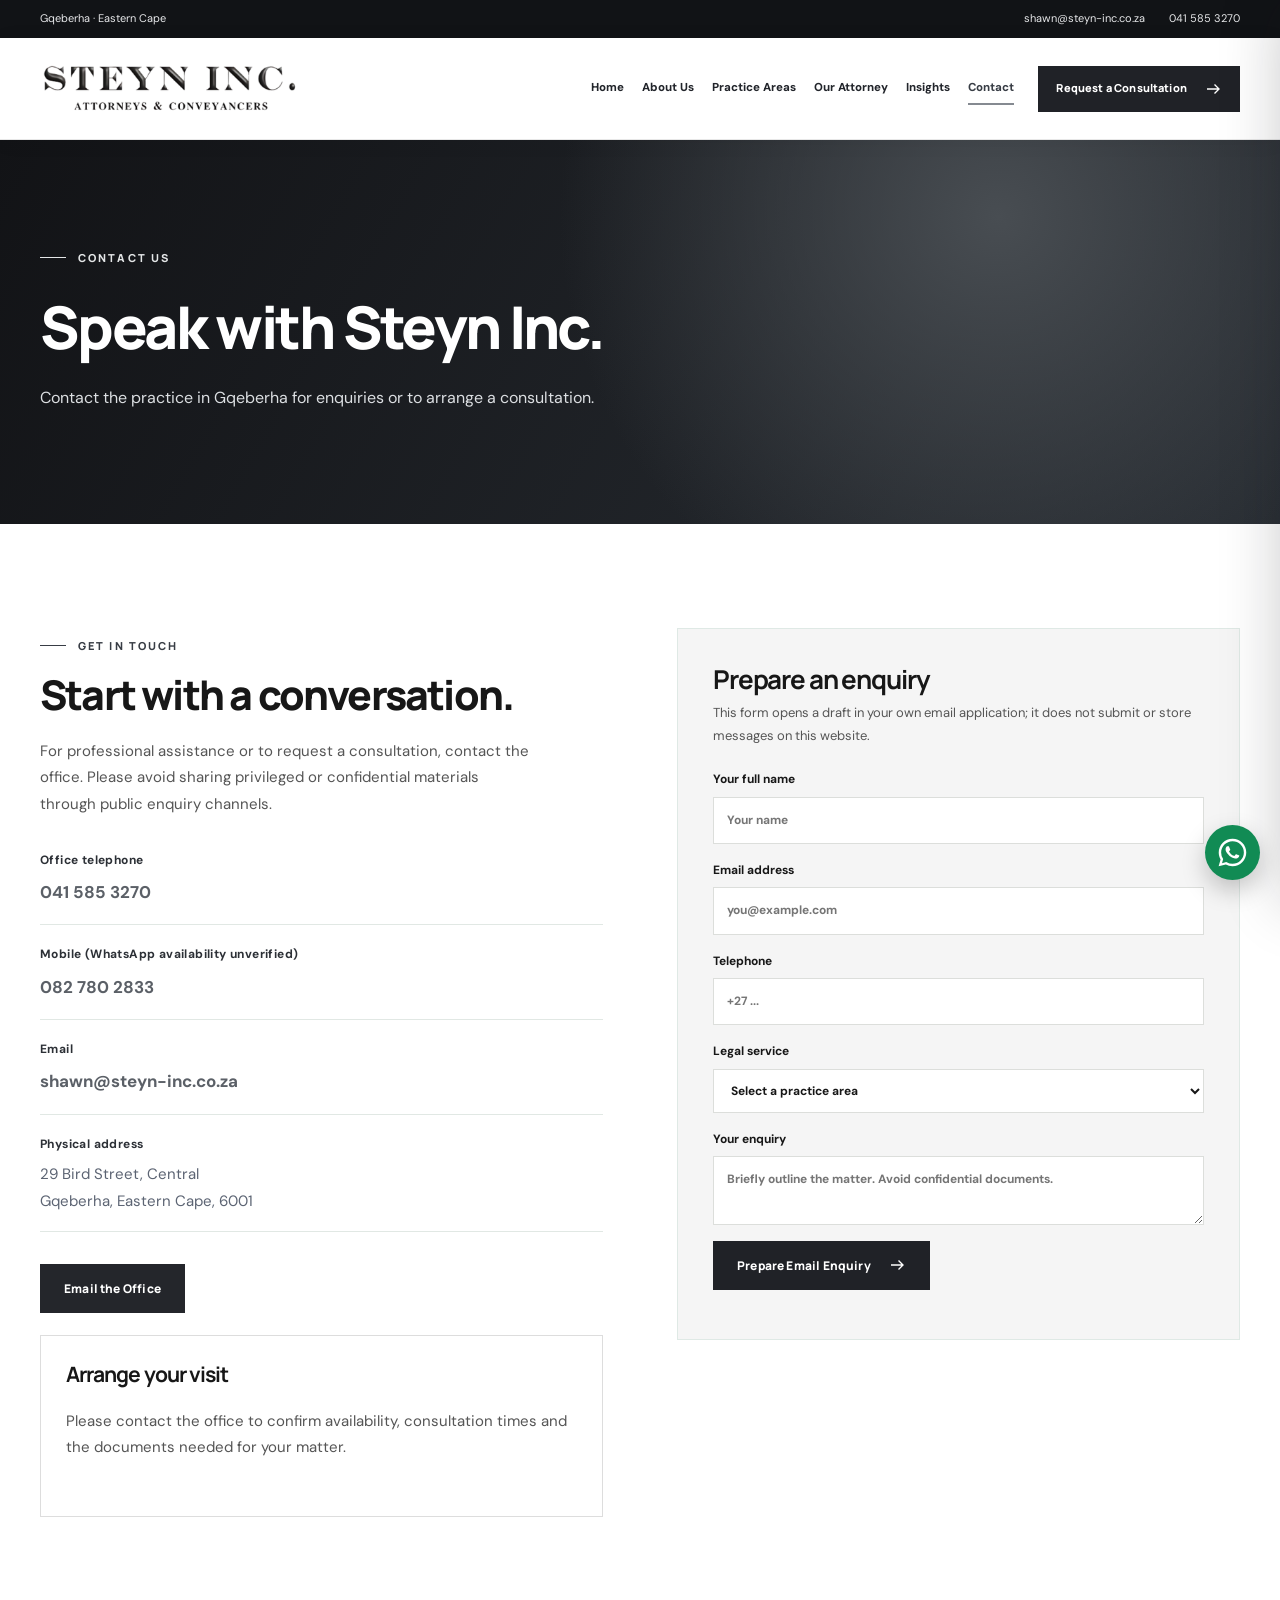
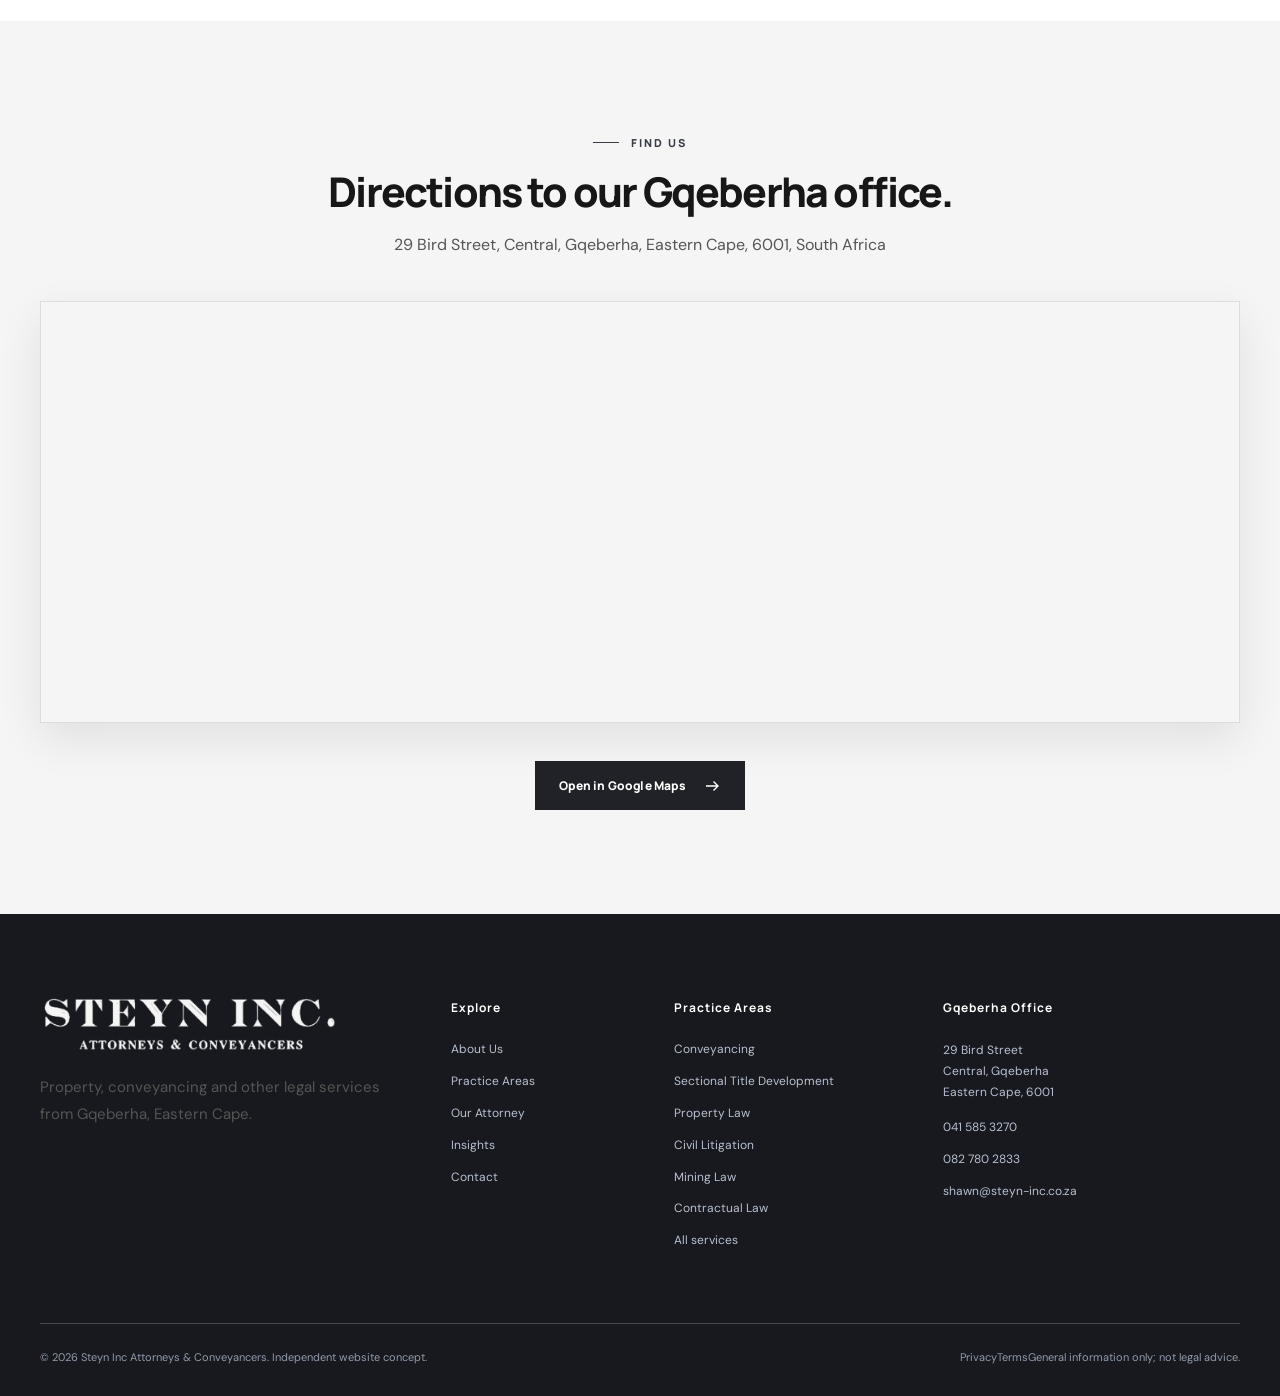
<file: contact/index.html>
<!doctype html>
<html lang="en-ZA"><head><meta charset="utf-8"/><meta content="width=device-width,initial-scale=1" name="viewport"/><meta content="#141414" name="theme-color"/><title>Contact | Steyn Inc Attorneys &amp; Conveyancers</title><meta content="Steyn Inc Attorneys &amp; Conveyancers in Gqeberha, Eastern Cape. Conveyancing, property law, sectional title, civil litigation, mining law, contracts and estate matters. Contact Shawn Steyn." name="description"/><meta content="noindex, follow, max-image-preview:large" name="robots"/><link href="https://steyn-inc-attorneys.vercel.app/contact/" rel="canonical"/><meta content="Contact | Steyn Inc Attorneys &amp; Conveyancers" property="og:title"/><meta content="Steyn Inc Attorneys &amp; Conveyancers in Gqeberha, Eastern Cape. Conveyancing, property law, sectional title, civil litigation, mining law, contracts and estate matters. Contact Shawn Steyn." property="og:description"/><meta content="website" property="og:type"/><meta content="https://steyn-inc-attorneys.vercel.app/contact/" property="og:url"/><meta content="https://steyn-inc-attorneys.vercel.app/assets/steyn-whatsapp-preview.jpg" property="og:image"/><meta content="summary_large_image" name="twitter:card"/><link href="/assets/favicon.png" rel="icon" type="image/png"/><link href="https://images.pexels.com" rel="preconnect"/><link href="https://fonts.googleapis.com" rel="preconnect"/><link crossorigin="" href="https://fonts.gstatic.com" rel="preconnect"/><link href="/assets/site.css" rel="stylesheet"/><script defer="" src="/assets/site.js"></script><script type="application/ld+json">{"@context": "https://schema.org", "@type": "LegalService", "name": "Steyn Inc Attorneys & Conveyancers", "url": "https://steyn-inc-attorneys.vercel.app", "email": "shawn@steyn-inc.co.za", "telephone": "+27415853270", "image": "https://steyn-inc-attorneys.vercel.app/assets/steyn-whatsapp-preview.jpg", "logo": "https://steyn-inc-attorneys.vercel.app/assets/logo-header-transparent.png", "address": {"@type": "PostalAddress", "streetAddress": "29 Bird Street, Central", "addressLocality": "Gqeberha", "postalCode": "6001", "addressRegion": "Eastern Cape", "addressCountry": "ZA"}, "areaServed": "Gqeberha and Eastern Cape, South Africa"}</script></head><body><a class="skip-link" href="#main">Skip to content</a>
<div class="topbar"><div class="container topbar-inner"><span class="topbar-address">Gqeberha · Eastern Cape</span><div class="topbar-links"><a href="mailto:shawn@steyn-inc.co.za">shawn@steyn-inc.co.za</a><a href="tel:+27415853270">041 585 3270</a></div></div></div>
<header class="nav-shell"><div class="container nav-inner"><a aria-label="Steyn Inc Attorneys &amp; Conveyancers home" class="brand" href="/"><img alt="Steyn Inc Attorneys &amp; Conveyancers logo" height="53" src="/assets/logo-header-transparent.png" width="260"/></a><nav aria-label="Main navigation" class="nav-links"><a class="nav-link" href="/">Home</a><a class="nav-link" href="/about/">About Us</a><a class="nav-link" href="/practice-areas/">Practice Areas</a><a class="nav-link" href="/our-attorney/">Our Attorney</a><a class="nav-link" href="/insights/">Insights</a><a aria-current="page" class="nav-link active" href="/contact/">Contact</a></nav><a class="btn btn-gold nav-cta" href="/contact/">Request a Consultation <svg aria-hidden="true" fill="none" height="18" stroke="currentColor" stroke-width="1.8" viewbox="0 0 24 24" width="18" xmlns="http://www.w3.org/2000/svg"><path d="M4 12h16m-6-6 6 6-6 6"></path></svg></a><button aria-controls="mobile-panel" aria-expanded="false" aria-label="Open navigation" class="menu-open" data-mobile-open="" type="button">☰</button></div></header>
<div class="mobile-backdrop" id="mobile-backdrop"></div><nav aria-hidden="true" aria-label="Mobile navigation" class="mobile-panel" id="mobile-panel" inert=""><div class="mobile-head"><img alt="Steyn Inc Attorneys &amp; Conveyancers logo" height="53" src="/assets/logo-header-transparent.png" width="260"/><button aria-label="Close navigation" data-mobile-close="" type="button">×</button></div><div class="mobile-links"><a href="/">Home</a><a href="/about/">About Us</a><a href="/practice-areas/">Practice Areas</a><a href="/our-attorney/">Our Attorney</a><a href="/insights/">Insights</a><a href="/contact/">Contact</a></div><a class="btn btn-gold mobile-cta" href="/contact/">Contact the Firm <svg aria-hidden="true" fill="none" height="18" stroke="currentColor" stroke-width="1.8" viewbox="0 0 24 24" width="18" xmlns="http://www.w3.org/2000/svg"><path d="M4 12h16m-6-6 6 6-6 6"></path></svg></a></nav>
<main id="main"><section class="page-hero"><div class="container"><span class="eyebrow eyebrow-light">CONTACT US</span><h1>Speak with Steyn Inc.</h1><p>Contact the practice in Gqeberha for enquiries or to arrange a consultation.</p></div></section><section class="section"><div class="container contact-layout"><div class="contact-copy"><span class="eyebrow">GET IN TOUCH</span><h2>Start with a conversation.</h2><p>For professional assistance or to request a consultation, contact the office. Please avoid sharing privileged or confidential materials through public enquiry channels.</p><div class="contact-details"><div><strong>Office telephone</strong><a href="tel:+27415853270">041 585 3270</a></div><div><strong>Mobile (WhatsApp availability unverified)</strong><a href="tel:+27827802833">082 780 2833</a></div><div><strong>Email</strong><a href="mailto:shawn@steyn-inc.co.za">shawn@steyn-inc.co.za</a></div><div><strong>Physical address</strong><span>29 Bird Street, Central<br/>Gqeberha, Eastern Cape, 6001</span></div></div><a class="btn btn-navy" href="mailto:shawn@steyn-inc.co.za">Email the Office</a><div class="office-panel"><h3>Arrange your visit</h3><p>Please contact the office to confirm availability, consultation times and the documents needed for your matter.</p></div></div><div class="contact-form-shell"><h3>Prepare an enquiry</h3><p>This form opens a draft in your own email application; it does not submit or store messages on this website.</p><form id="enquiry-form"><label>Your full name <input autocomplete="name" maxlength="120" name="name" placeholder="Your name" required=""/></label><label>Email address <input autocomplete="email" name="email" placeholder="you@example.com" required="" type="email"/></label><label>Telephone <input autocomplete="tel" name="phone" placeholder="+27 ..." type="tel"/></label><label>Legal service <select id="area" name="area"><option value="">Select a practice area</option><option value="litigation">Civil Litigation</option><option value="property">Property Law</option><option value="conveyancing">Conveyancing</option><option value="sectional">Sectional Title Development</option><option value="mining">Mining Law</option><option value="contracts">Contractual Law</option><option value="estates">Administration of Deceased Estates</option><option value="commercial">Commercial &amp; Business Matters</option><option value="consultations">Legal Consultations</option></select></label><label>Your enquiry <textarea maxlength="3000" minlength="10" name="message" placeholder="Briefly outline the matter. Avoid confidential documents." required=""></textarea></label><div aria-hidden="true" style="position:absolute;left:-9999px"><label>Leave blank <input autocomplete="off" name="company_website" tabindex="-1"/></label></div><button class="btn btn-gold" type="submit">Prepare Email Enquiry <svg aria-hidden="true" fill="none" height="18" stroke="currentColor" stroke-width="1.8" viewbox="0 0 24 24" width="18" xmlns="http://www.w3.org/2000/svg"><path d="M4 12h16m-6-6 6 6-6 6"></path></svg></button><p aria-live="polite" id="form-status" role="status"></p></form></div></div></section><section class="section cream"><div class="container"><div class="section-heading centered"><span class="eyebrow">FIND US</span><h2>Directions to our Gqeberha office.</h2><p>29 Bird Street, Central, Gqeberha, Eastern Cape, 6001, South Africa</p></div><div class="map-frame"><iframe allowfullscreen="" loading="lazy" referrerpolicy="no-referrer-when-downgrade" src="https://www.google.com/maps?q=29%20Bird%20Street%2C%20Central%2C%20Gqeberha%2C%20Eastern%20Cape%206001%20South%20Africa&amp;output=embed" title="Map of Steyn Inc Attorneys &amp; Conveyancers, 29 Bird Street, Gqeberha"></iframe></div><div class="section-action centered"><a class="btn btn-gold" href="https://www.google.com/maps/search/?api=1&amp;query=29%20Bird%20Street%2C%20Central%2C%20Gqeberha%2C%20Eastern%20Cape%206001%20South%20Africa">Open in Google Maps <svg aria-hidden="true" fill="none" height="18" stroke="currentColor" stroke-width="1.8" viewbox="0 0 24 24" width="18" xmlns="http://www.w3.org/2000/svg"><path d="M4 12h16m-6-6 6 6-6 6"></path></svg></a></div></div></section></main>
<footer class="site-footer"><div class="container"><div class="footer-grid"><div><a class="footer-logo" href="/"><img alt="Steyn Inc Attorneys &amp; Conveyancers transparent logo" height="61" loading="lazy" src="/assets/logo-footer-transparent.png" width="300"/></a><p>Property, conveyancing and other legal services from Gqeberha, Eastern Cape.</p></div><div><h3>Explore</h3><div class="footer-links"><a href="/about/">About Us</a><a href="/practice-areas/">Practice Areas</a><a href="/our-attorney/">Our Attorney</a><a href="/insights/">Insights</a><a href="/contact/">Contact</a></div></div><div><h3>Practice Areas</h3><div class="footer-links"><a href="/practice-areas/#conveyancing">Conveyancing</a><a href="/practice-areas/#sectional">Sectional Title Development</a><a href="/practice-areas/#property">Property Law</a><a href="/practice-areas/#litigation">Civil Litigation</a><a href="/practice-areas/#mining">Mining Law</a><a href="/practice-areas/#contracts">Contractual Law</a><a href="/practice-areas/">All services</a></div></div><div class="footer-location"><h3>Gqeberha Office</h3><address>29 Bird Street<br/>Central, Gqeberha<br/>Eastern Cape, 6001</address><div class="footer-links" style="margin-top:15px"><a href="tel:+27415853270">041 585 3270</a><a href="tel:+27827802833">082 780 2833</a><a href="mailto:shawn@steyn-inc.co.za">shawn@steyn-inc.co.za</a></div></div></div><div class="footer-bottom"><span>© 2026 Steyn Inc Attorneys &amp; Conveyancers. Independent website concept.</span><span class="footer-legal"><a href="/privacy/">Privacy</a><a href="/terms/">Terms</a><span>General information only; not legal advice.</span></span></div></div></footer>
<a aria-label="Contact Steyn Inc on WhatsApp (registration not verified)" class="floating-whatsapp" href="https://wa.me/27827802833?text=Hello%2C%20I%20would%20like%20to%20enquire%20about%20legal%20services%20from%20Steyn%20Inc." rel="noopener noreferrer" target="_blank" title="Message the listed mobile number (WhatsApp registration unverified)"><svg aria-hidden="true" viewbox="0 0 32 32" xmlns="http://www.w3.org/2000/svg"><path d="M16 .8C7.61.8.8 7.59.8 15.98c0 2.69.7 5.31 2.03 7.62L.7 31.3l7.91-2.08a15.15 15.15 0 0 0 7.37 1.88h.01c8.38 0 15.2-6.82 15.2-15.2 0-4.06-1.58-7.88-4.46-10.76A15.07 15.07 0 0 0 16 .8Zm0 27.73a12.54 12.54 0 0 1-6.39-1.75l-.46-.27-4.7 1.23 1.25-4.58-.3-.47a12.5 12.5 0 0 1-1.93-6.7C3.47 9.08 9.08 3.47 16 3.47a12.45 12.45 0 0 1 8.87 3.68 12.48 12.48 0 0 1 3.67 8.86c0 6.91-5.62 12.52-12.54 12.52Zm6.88-9.38c-.38-.19-2.23-1.1-2.58-1.23-.34-.13-.59-.19-.84.19s-.96 1.23-1.18 1.49-.44.29-.82.1a10.32 10.32 0 0 1-3.04-1.88 11.39 11.39 0 0 1-2.1-2.61c-.22-.38-.02-.58.16-.77.17-.17.38-.44.57-.66s.25-.38.38-.63.06-.47-.03-.66c-.1-.19-.85-2.04-1.16-2.8-.3-.74-.61-.64-.84-.65l-.71-.01c-.25 0-.66.1-1.01.47-.34.38-1.32 1.29-1.32 3.13s1.35 3.62 1.53 3.87a14.37 14.37 0 0 0 5.51 4.89c1.03.45 1.84.72 2.48.93 1.04.33 1.98.29 2.72.18.83-.13 2.23-.91 2.55-1.79.31-.88.31-1.64.22-1.8-.09-.16-.34-.25-.72-.44Z" fill="currentColor"></path></svg><span aria-hidden="true" class="whatsapp-tooltip">WhatsApp Us</span></a><button aria-label="Back to top" class="scroll-top" title="Back to top" type="button">↑</button></body></html>
</file>
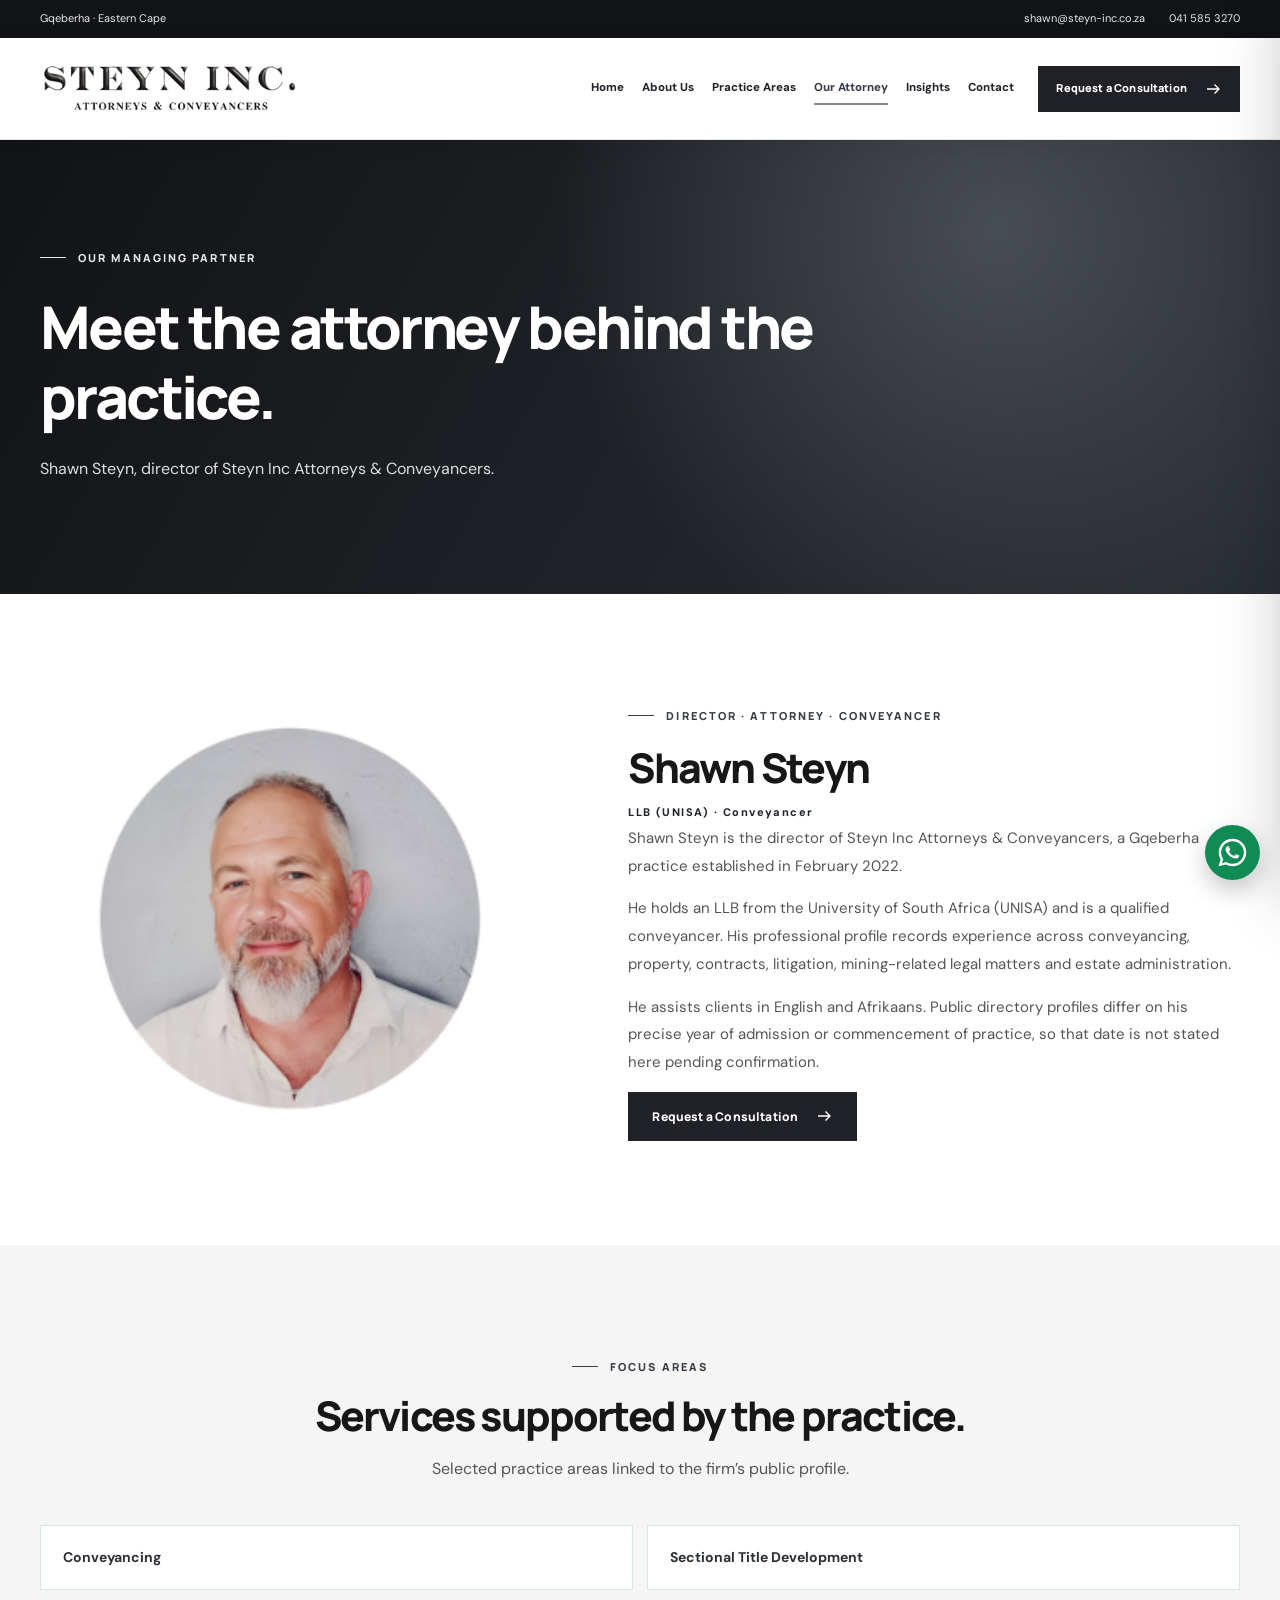
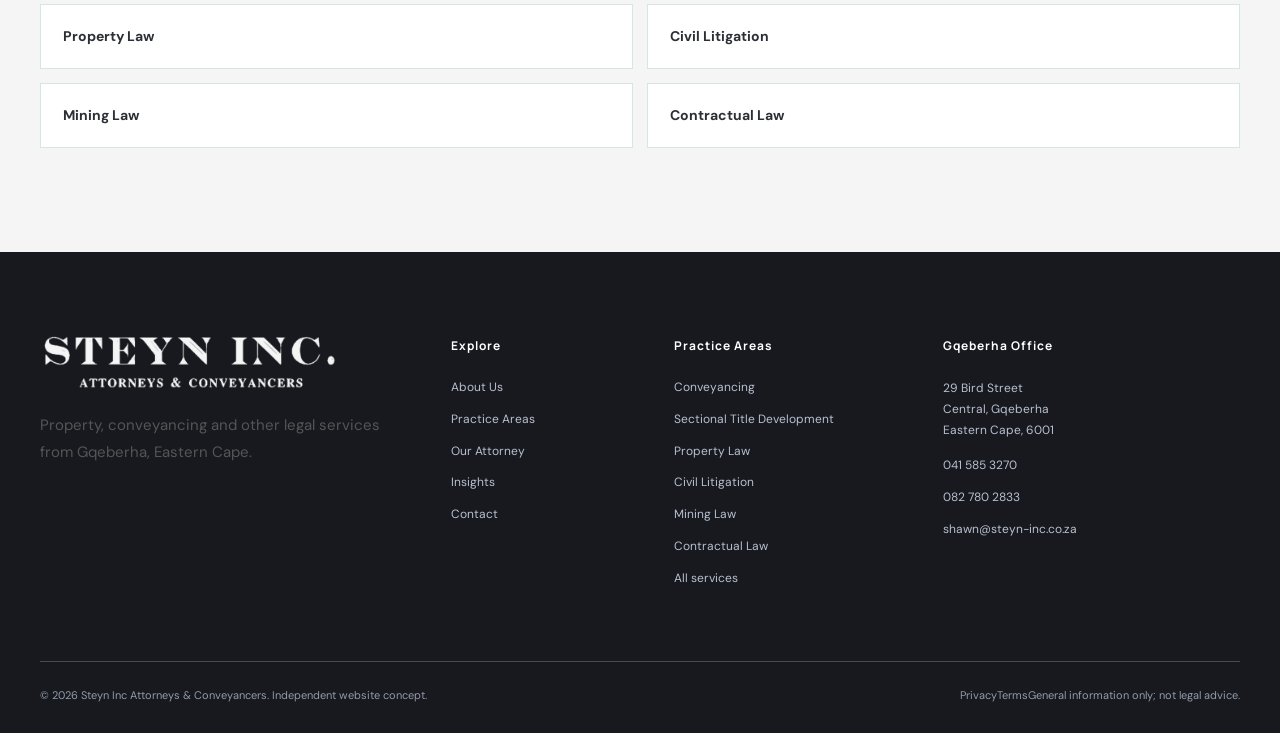
<file: our-attorney/index.html>
<!doctype html>
<html lang="en-ZA"><head><meta charset="utf-8"/><meta content="width=device-width,initial-scale=1" name="viewport"/><meta content="#141414" name="theme-color"/><title>Our Attorney | Steyn Inc Attorneys &amp; Conveyancers</title><meta content="Steyn Inc Attorneys &amp; Conveyancers in Gqeberha, Eastern Cape. Conveyancing, property law, sectional title, civil litigation, mining law, contracts and estate matters. Contact Shawn Steyn." name="description"/><meta content="noindex, follow, max-image-preview:large" name="robots"/><link href="https://steyn-inc-attorneys.vercel.app/our-attorney/" rel="canonical"/><meta content="Our Attorney | Steyn Inc Attorneys &amp; Conveyancers" property="og:title"/><meta content="Steyn Inc Attorneys &amp; Conveyancers in Gqeberha, Eastern Cape. Conveyancing, property law, sectional title, civil litigation, mining law, contracts and estate matters. Contact Shawn Steyn." property="og:description"/><meta content="website" property="og:type"/><meta content="https://steyn-inc-attorneys.vercel.app/our-attorney/" property="og:url"/><meta content="https://steyn-inc-attorneys.vercel.app/assets/steyn-whatsapp-preview.jpg" property="og:image"/><meta content="summary_large_image" name="twitter:card"/><link href="/assets/favicon.png" rel="icon" type="image/png"/><link href="https://images.pexels.com" rel="preconnect"/><link href="https://fonts.googleapis.com" rel="preconnect"/><link crossorigin="" href="https://fonts.gstatic.com" rel="preconnect"/><link href="/assets/site.css" rel="stylesheet"/><script defer="" src="/assets/site.js"></script><script type="application/ld+json">{"@context": "https://schema.org", "@type": "LegalService", "name": "Steyn Inc Attorneys & Conveyancers", "url": "https://steyn-inc-attorneys.vercel.app", "email": "shawn@steyn-inc.co.za", "telephone": "+27415853270", "image": "https://steyn-inc-attorneys.vercel.app/assets/steyn-whatsapp-preview.jpg", "logo": "https://steyn-inc-attorneys.vercel.app/assets/logo-header-transparent.png", "address": {"@type": "PostalAddress", "streetAddress": "29 Bird Street, Central", "addressLocality": "Gqeberha", "postalCode": "6001", "addressRegion": "Eastern Cape", "addressCountry": "ZA"}, "areaServed": "Gqeberha and Eastern Cape, South Africa"}</script></head><body><a class="skip-link" href="#main">Skip to content</a>
<div class="topbar"><div class="container topbar-inner"><span class="topbar-address">Gqeberha · Eastern Cape</span><div class="topbar-links"><a href="mailto:shawn@steyn-inc.co.za">shawn@steyn-inc.co.za</a><a href="tel:+27415853270">041 585 3270</a></div></div></div>
<header class="nav-shell"><div class="container nav-inner"><a aria-label="Steyn Inc Attorneys &amp; Conveyancers home" class="brand" href="/"><img alt="Steyn Inc Attorneys &amp; Conveyancers logo" height="53" src="/assets/logo-header-transparent.png" width="260"/></a><nav aria-label="Main navigation" class="nav-links"><a class="nav-link" href="/">Home</a><a class="nav-link" href="/about/">About Us</a><a class="nav-link" href="/practice-areas/">Practice Areas</a><a aria-current="page" class="nav-link active" href="/our-attorney/">Our Attorney</a><a class="nav-link" href="/insights/">Insights</a><a class="nav-link" href="/contact/">Contact</a></nav><a class="btn btn-gold nav-cta" href="/contact/">Request a Consultation <svg aria-hidden="true" fill="none" height="18" stroke="currentColor" stroke-width="1.8" viewbox="0 0 24 24" width="18" xmlns="http://www.w3.org/2000/svg"><path d="M4 12h16m-6-6 6 6-6 6"></path></svg></a><button aria-controls="mobile-panel" aria-expanded="false" aria-label="Open navigation" class="menu-open" data-mobile-open="" type="button">☰</button></div></header>
<div class="mobile-backdrop" id="mobile-backdrop"></div><nav aria-hidden="true" aria-label="Mobile navigation" class="mobile-panel" id="mobile-panel" inert=""><div class="mobile-head"><img alt="Steyn Inc Attorneys &amp; Conveyancers logo" height="53" src="/assets/logo-header-transparent.png" width="260"/><button aria-label="Close navigation" data-mobile-close="" type="button">×</button></div><div class="mobile-links"><a href="/">Home</a><a href="/about/">About Us</a><a href="/practice-areas/">Practice Areas</a><a href="/our-attorney/">Our Attorney</a><a href="/insights/">Insights</a><a href="/contact/">Contact</a></div><a class="btn btn-gold mobile-cta" href="/contact/">Contact the Firm <svg aria-hidden="true" fill="none" height="18" stroke="currentColor" stroke-width="1.8" viewbox="0 0 24 24" width="18" xmlns="http://www.w3.org/2000/svg"><path d="M4 12h16m-6-6 6 6-6 6"></path></svg></a></nav>
<main id="main"><section class="page-hero"><div class="container"><span class="eyebrow eyebrow-light">OUR MANAGING PARTNER</span><h1>Meet the attorney behind the practice.</h1><p>Shawn Steyn, director of Steyn Inc Attorneys &amp; Conveyancers.</p></div></section><section class="section"><div class="container profile-layout"><div class="profile-photo"><img alt="Shawn Steyn, director of Steyn Inc" loading="eager" src="/assets/shawn-steyn-portrait.png"/></div><div class="profile-body"><span class="eyebrow">DIRECTOR · ATTORNEY · CONVEYANCER</span><h2>Shawn Steyn</h2><span class="profile-role">LLB (UNISA) · Conveyancer</span><p>Shawn Steyn is the director of Steyn Inc Attorneys &amp; Conveyancers, a Gqeberha practice established in February 2022.</p><p>He holds an LLB from the University of South Africa (UNISA) and is a qualified conveyancer. His professional profile records experience across conveyancing, property, contracts, litigation, mining-related legal matters and estate administration.</p><p>He assists clients in English and Afrikaans. Public directory profiles differ on his precise year of admission or commencement of practice, so that date is not stated here pending confirmation.</p><a class="btn btn-gold" href="/contact/">Request a Consultation <svg aria-hidden="true" fill="none" height="18" stroke="currentColor" stroke-width="1.8" viewbox="0 0 24 24" width="18" xmlns="http://www.w3.org/2000/svg"><path d="M4 12h16m-6-6 6 6-6 6"></path></svg></a></div></div></section><section class="section cream"><div class="container"><div class="section-heading centered"><span class="eyebrow">FOCUS AREAS</span><h2>Services supported by the practice.</h2><p>Selected practice areas linked to the firm’s public profile.</p></div><div class="service-pills"><a href="/practice-areas/#conveyancing">Conveyancing</a><a href="/practice-areas/#sectional">Sectional Title Development</a><a href="/practice-areas/#property">Property Law</a><a href="/practice-areas/#litigation">Civil Litigation</a><a href="/practice-areas/#mining">Mining Law</a><a href="/practice-areas/#contracts">Contractual Law</a></div></div></section></main>
<footer class="site-footer"><div class="container"><div class="footer-grid"><div><a class="footer-logo" href="/"><img alt="Steyn Inc Attorneys &amp; Conveyancers transparent logo" height="61" loading="lazy" src="/assets/logo-footer-transparent.png" width="300"/></a><p>Property, conveyancing and other legal services from Gqeberha, Eastern Cape.</p></div><div><h3>Explore</h3><div class="footer-links"><a href="/about/">About Us</a><a href="/practice-areas/">Practice Areas</a><a href="/our-attorney/">Our Attorney</a><a href="/insights/">Insights</a><a href="/contact/">Contact</a></div></div><div><h3>Practice Areas</h3><div class="footer-links"><a href="/practice-areas/#conveyancing">Conveyancing</a><a href="/practice-areas/#sectional">Sectional Title Development</a><a href="/practice-areas/#property">Property Law</a><a href="/practice-areas/#litigation">Civil Litigation</a><a href="/practice-areas/#mining">Mining Law</a><a href="/practice-areas/#contracts">Contractual Law</a><a href="/practice-areas/">All services</a></div></div><div class="footer-location"><h3>Gqeberha Office</h3><address>29 Bird Street<br/>Central, Gqeberha<br/>Eastern Cape, 6001</address><div class="footer-links" style="margin-top:15px"><a href="tel:+27415853270">041 585 3270</a><a href="tel:+27827802833">082 780 2833</a><a href="mailto:shawn@steyn-inc.co.za">shawn@steyn-inc.co.za</a></div></div></div><div class="footer-bottom"><span>© 2026 Steyn Inc Attorneys &amp; Conveyancers. Independent website concept.</span><span class="footer-legal"><a href="/privacy/">Privacy</a><a href="/terms/">Terms</a><span>General information only; not legal advice.</span></span></div></div></footer>
<a aria-label="Contact Steyn Inc on WhatsApp (registration not verified)" class="floating-whatsapp" href="https://wa.me/27827802833?text=Hello%2C%20I%20would%20like%20to%20enquire%20about%20legal%20services%20from%20Steyn%20Inc." rel="noopener noreferrer" target="_blank" title="Message the listed mobile number (WhatsApp registration unverified)"><svg aria-hidden="true" viewbox="0 0 32 32" xmlns="http://www.w3.org/2000/svg"><path d="M16 .8C7.61.8.8 7.59.8 15.98c0 2.69.7 5.31 2.03 7.62L.7 31.3l7.91-2.08a15.15 15.15 0 0 0 7.37 1.88h.01c8.38 0 15.2-6.82 15.2-15.2 0-4.06-1.58-7.88-4.46-10.76A15.07 15.07 0 0 0 16 .8Zm0 27.73a12.54 12.54 0 0 1-6.39-1.75l-.46-.27-4.7 1.23 1.25-4.58-.3-.47a12.5 12.5 0 0 1-1.93-6.7C3.47 9.08 9.08 3.47 16 3.47a12.45 12.45 0 0 1 8.87 3.68 12.48 12.48 0 0 1 3.67 8.86c0 6.91-5.62 12.52-12.54 12.52Zm6.88-9.38c-.38-.19-2.23-1.1-2.58-1.23-.34-.13-.59-.19-.84.19s-.96 1.23-1.18 1.49-.44.29-.82.1a10.32 10.32 0 0 1-3.04-1.88 11.39 11.39 0 0 1-2.1-2.61c-.22-.38-.02-.58.16-.77.17-.17.38-.44.57-.66s.25-.38.38-.63.06-.47-.03-.66c-.1-.19-.85-2.04-1.16-2.8-.3-.74-.61-.64-.84-.65l-.71-.01c-.25 0-.66.1-1.01.47-.34.38-1.32 1.29-1.32 3.13s1.35 3.62 1.53 3.87a14.37 14.37 0 0 0 5.51 4.89c1.03.45 1.84.72 2.48.93 1.04.33 1.98.29 2.72.18.83-.13 2.23-.91 2.55-1.79.31-.88.31-1.64.22-1.8-.09-.16-.34-.25-.72-.44Z" fill="currentColor"></path></svg><span aria-hidden="true" class="whatsapp-tooltip">WhatsApp Us</span></a><button aria-label="Back to top" class="scroll-top" title="Back to top" type="button">↑</button></body></html>
</file>
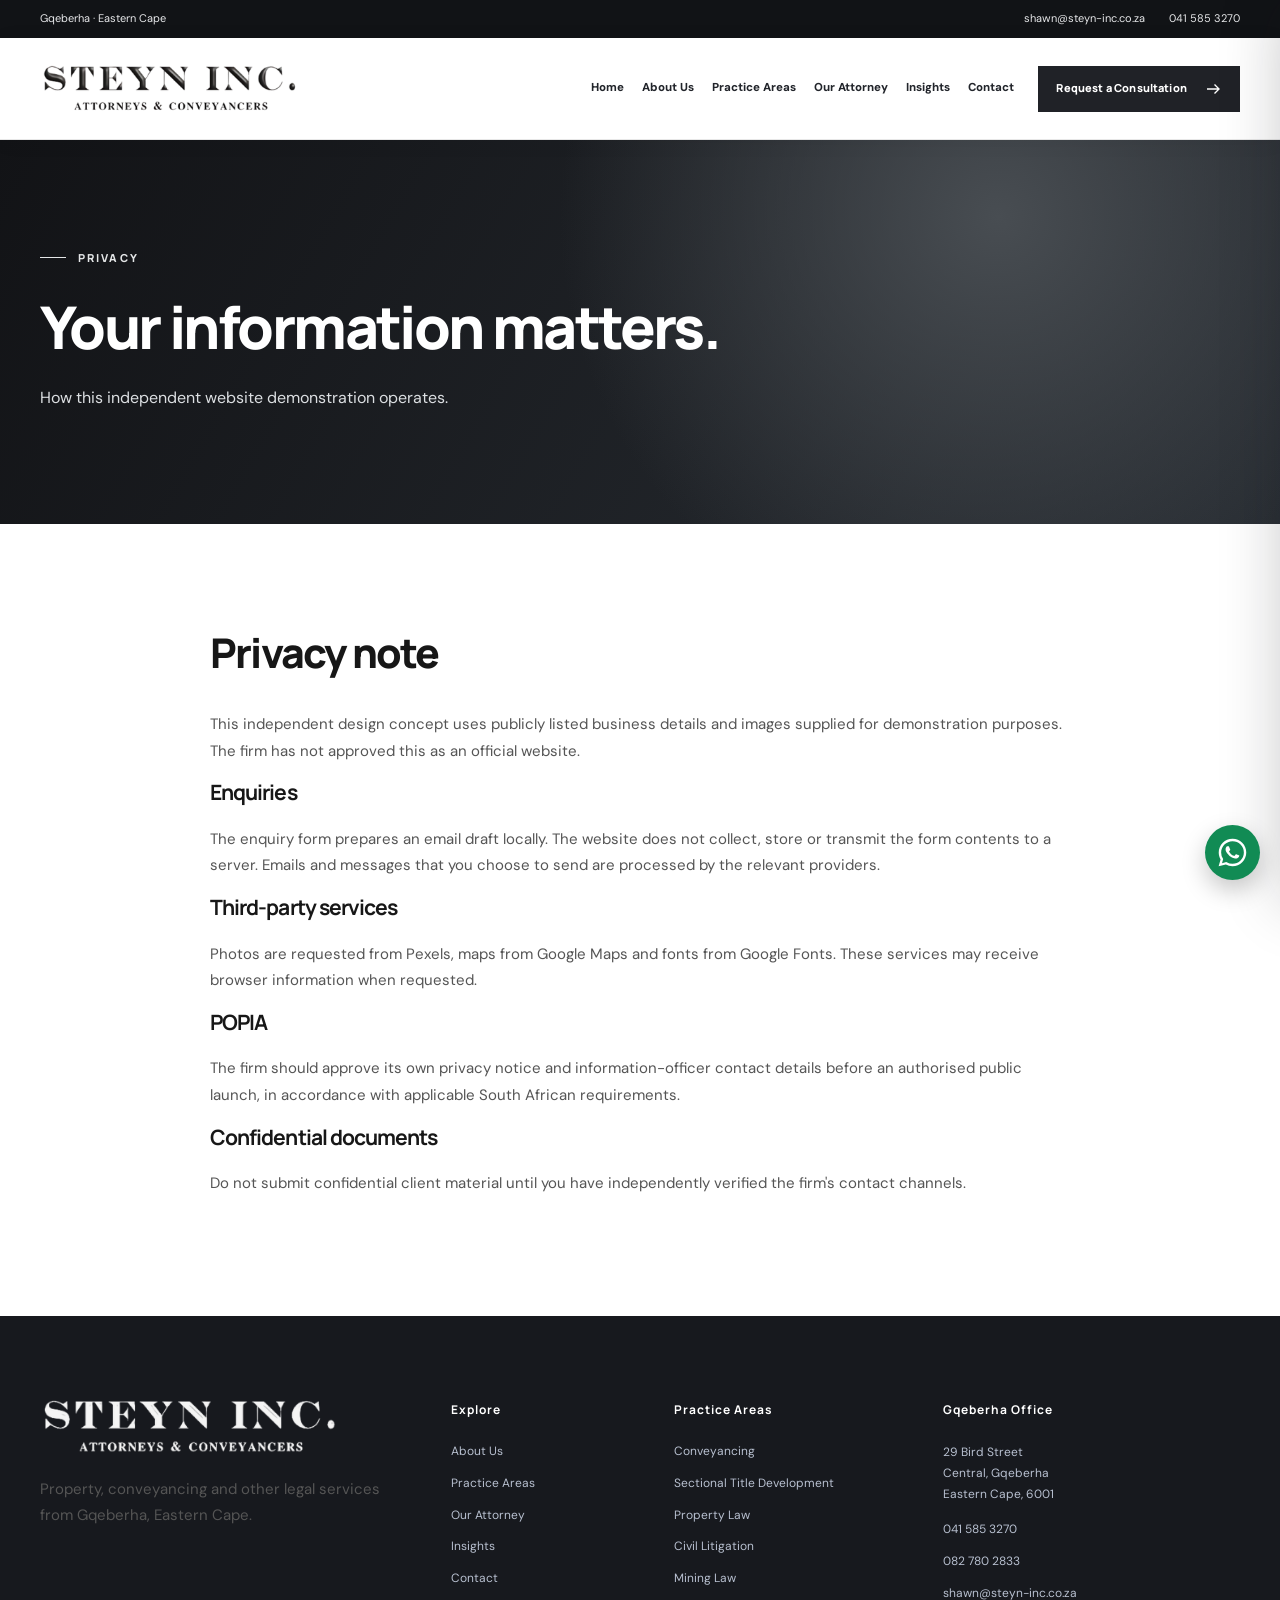
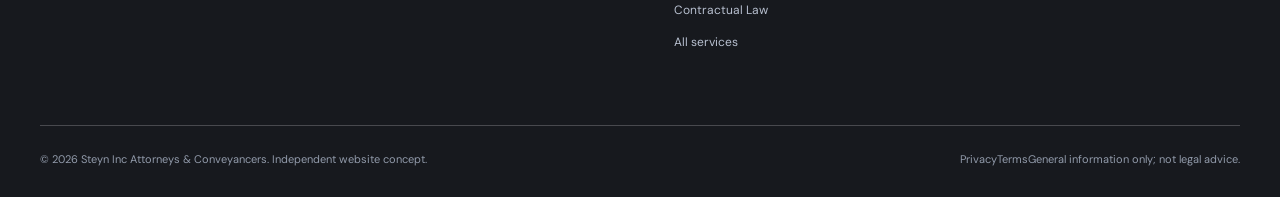
<file: privacy/index.html>
<!doctype html>
<html lang="en-ZA"><head><meta charset="utf-8"/><meta content="width=device-width,initial-scale=1" name="viewport"/><meta content="#141414" name="theme-color"/><title>Privacy | Steyn Inc Attorneys &amp; Conveyancers</title><meta content="Steyn Inc Attorneys &amp; Conveyancers in Gqeberha, Eastern Cape. Conveyancing, property law, sectional title, civil litigation, mining law, contracts and estate matters. Contact Shawn Steyn." name="description"/><meta content="noindex, follow, max-image-preview:large" name="robots"/><link href="https://steyn-inc-attorneys.vercel.app/privacy/" rel="canonical"/><meta content="Privacy | Steyn Inc Attorneys &amp; Conveyancers" property="og:title"/><meta content="Steyn Inc Attorneys &amp; Conveyancers in Gqeberha, Eastern Cape. Conveyancing, property law, sectional title, civil litigation, mining law, contracts and estate matters. Contact Shawn Steyn." property="og:description"/><meta content="website" property="og:type"/><meta content="https://steyn-inc-attorneys.vercel.app/privacy/" property="og:url"/><meta content="https://steyn-inc-attorneys.vercel.app/assets/steyn-whatsapp-preview.jpg" property="og:image"/><meta content="summary_large_image" name="twitter:card"/><link href="/assets/favicon.png" rel="icon" type="image/png"/><link href="https://images.pexels.com" rel="preconnect"/><link href="https://fonts.googleapis.com" rel="preconnect"/><link crossorigin="" href="https://fonts.gstatic.com" rel="preconnect"/><link href="/assets/site.css" rel="stylesheet"/><script defer="" src="/assets/site.js"></script><script type="application/ld+json">{"@context": "https://schema.org", "@type": "LegalService", "name": "Steyn Inc Attorneys & Conveyancers", "url": "https://steyn-inc-attorneys.vercel.app", "email": "shawn@steyn-inc.co.za", "telephone": "+27415853270", "image": "https://steyn-inc-attorneys.vercel.app/assets/steyn-whatsapp-preview.jpg", "logo": "https://steyn-inc-attorneys.vercel.app/assets/logo-header-transparent.png", "address": {"@type": "PostalAddress", "streetAddress": "29 Bird Street, Central", "addressLocality": "Gqeberha", "postalCode": "6001", "addressRegion": "Eastern Cape", "addressCountry": "ZA"}, "areaServed": "Gqeberha and Eastern Cape, South Africa"}</script></head><body><a class="skip-link" href="#main">Skip to content</a>
<div class="topbar"><div class="container topbar-inner"><span class="topbar-address">Gqeberha · Eastern Cape</span><div class="topbar-links"><a href="mailto:shawn@steyn-inc.co.za">shawn@steyn-inc.co.za</a><a href="tel:+27415853270">041 585 3270</a></div></div></div>
<header class="nav-shell"><div class="container nav-inner"><a aria-label="Steyn Inc Attorneys &amp; Conveyancers home" class="brand" href="/"><img alt="Steyn Inc Attorneys &amp; Conveyancers logo" height="53" src="/assets/logo-header-transparent.png" width="260"/></a><nav aria-label="Main navigation" class="nav-links"><a class="nav-link" href="/">Home</a><a class="nav-link" href="/about/">About Us</a><a class="nav-link" href="/practice-areas/">Practice Areas</a><a class="nav-link" href="/our-attorney/">Our Attorney</a><a class="nav-link" href="/insights/">Insights</a><a class="nav-link" href="/contact/">Contact</a></nav><a class="btn btn-gold nav-cta" href="/contact/">Request a Consultation <svg aria-hidden="true" fill="none" height="18" stroke="currentColor" stroke-width="1.8" viewbox="0 0 24 24" width="18" xmlns="http://www.w3.org/2000/svg"><path d="M4 12h16m-6-6 6 6-6 6"></path></svg></a><button aria-controls="mobile-panel" aria-expanded="false" aria-label="Open navigation" class="menu-open" data-mobile-open="" type="button">☰</button></div></header>
<div class="mobile-backdrop" id="mobile-backdrop"></div><nav aria-hidden="true" aria-label="Mobile navigation" class="mobile-panel" id="mobile-panel" inert=""><div class="mobile-head"><img alt="Steyn Inc Attorneys &amp; Conveyancers logo" height="53" src="/assets/logo-header-transparent.png" width="260"/><button aria-label="Close navigation" data-mobile-close="" type="button">×</button></div><div class="mobile-links"><a href="/">Home</a><a href="/about/">About Us</a><a href="/practice-areas/">Practice Areas</a><a href="/our-attorney/">Our Attorney</a><a href="/insights/">Insights</a><a href="/contact/">Contact</a></div><a class="btn btn-gold mobile-cta" href="/contact/">Contact the Firm <svg aria-hidden="true" fill="none" height="18" stroke="currentColor" stroke-width="1.8" viewbox="0 0 24 24" width="18" xmlns="http://www.w3.org/2000/svg"><path d="M4 12h16m-6-6 6 6-6 6"></path></svg></a></nav>
<main id="main"><section class="page-hero"><div class="container"><span class="eyebrow eyebrow-light">PRIVACY</span><h1>Your information matters.</h1><p>How this independent website demonstration operates.</p></div></section><section class="section"><div class="container" style="max-width:860px"><h2>Privacy note</h2><p>This independent design concept uses publicly listed business details and images supplied for demonstration purposes. The firm has not approved this as an official website.</p><h3>Enquiries</h3><p>The enquiry form prepares an email draft locally. The website does not collect, store or transmit the form contents to a server. Emails and messages that you choose to send are processed by the relevant providers.</p><h3>Third-party services</h3><p>Photos are requested from Pexels, maps from Google Maps and fonts from Google Fonts. These services may receive browser information when requested.</p><h3>POPIA</h3><p>The firm should approve its own privacy notice and information-officer contact details before an authorised public launch, in accordance with applicable South African requirements.</p><h3>Confidential documents</h3><p>Do not submit confidential client material until you have independently verified the firm's contact channels.</p></div></section></main>
<footer class="site-footer"><div class="container"><div class="footer-grid"><div><a class="footer-logo" href="/"><img alt="Steyn Inc Attorneys &amp; Conveyancers transparent logo" height="61" loading="lazy" src="/assets/logo-footer-transparent.png" width="300"/></a><p>Property, conveyancing and other legal services from Gqeberha, Eastern Cape.</p></div><div><h3>Explore</h3><div class="footer-links"><a href="/about/">About Us</a><a href="/practice-areas/">Practice Areas</a><a href="/our-attorney/">Our Attorney</a><a href="/insights/">Insights</a><a href="/contact/">Contact</a></div></div><div><h3>Practice Areas</h3><div class="footer-links"><a href="/practice-areas/#conveyancing">Conveyancing</a><a href="/practice-areas/#sectional">Sectional Title Development</a><a href="/practice-areas/#property">Property Law</a><a href="/practice-areas/#litigation">Civil Litigation</a><a href="/practice-areas/#mining">Mining Law</a><a href="/practice-areas/#contracts">Contractual Law</a><a href="/practice-areas/">All services</a></div></div><div class="footer-location"><h3>Gqeberha Office</h3><address>29 Bird Street<br/>Central, Gqeberha<br/>Eastern Cape, 6001</address><div class="footer-links" style="margin-top:15px"><a href="tel:+27415853270">041 585 3270</a><a href="tel:+27827802833">082 780 2833</a><a href="mailto:shawn@steyn-inc.co.za">shawn@steyn-inc.co.za</a></div></div></div><div class="footer-bottom"><span>© 2026 Steyn Inc Attorneys &amp; Conveyancers. Independent website concept.</span><span class="footer-legal"><a href="/privacy/">Privacy</a><a href="/terms/">Terms</a><span>General information only; not legal advice.</span></span></div></div></footer>
<a aria-label="Contact Steyn Inc on WhatsApp (registration not verified)" class="floating-whatsapp" href="https://wa.me/27827802833?text=Hello%2C%20I%20would%20like%20to%20enquire%20about%20legal%20services%20from%20Steyn%20Inc." rel="noopener noreferrer" target="_blank" title="Message the listed mobile number (WhatsApp registration unverified)"><svg aria-hidden="true" viewbox="0 0 32 32" xmlns="http://www.w3.org/2000/svg"><path d="M16 .8C7.61.8.8 7.59.8 15.98c0 2.69.7 5.31 2.03 7.62L.7 31.3l7.91-2.08a15.15 15.15 0 0 0 7.37 1.88h.01c8.38 0 15.2-6.82 15.2-15.2 0-4.06-1.58-7.88-4.46-10.76A15.07 15.07 0 0 0 16 .8Zm0 27.73a12.54 12.54 0 0 1-6.39-1.75l-.46-.27-4.7 1.23 1.25-4.58-.3-.47a12.5 12.5 0 0 1-1.93-6.7C3.47 9.08 9.08 3.47 16 3.47a12.45 12.45 0 0 1 8.87 3.68 12.48 12.48 0 0 1 3.67 8.86c0 6.91-5.62 12.52-12.54 12.52Zm6.88-9.38c-.38-.19-2.23-1.1-2.58-1.23-.34-.13-.59-.19-.84.19s-.96 1.23-1.18 1.49-.44.29-.82.1a10.32 10.32 0 0 1-3.04-1.88 11.39 11.39 0 0 1-2.1-2.61c-.22-.38-.02-.58.16-.77.17-.17.38-.44.57-.66s.25-.38.38-.63.06-.47-.03-.66c-.1-.19-.85-2.04-1.16-2.8-.3-.74-.61-.64-.84-.65l-.71-.01c-.25 0-.66.1-1.01.47-.34.38-1.32 1.29-1.32 3.13s1.35 3.62 1.53 3.87a14.37 14.37 0 0 0 5.51 4.89c1.03.45 1.84.72 2.48.93 1.04.33 1.98.29 2.72.18.83-.13 2.23-.91 2.55-1.79.31-.88.31-1.64.22-1.8-.09-.16-.34-.25-.72-.44Z" fill="currentColor"></path></svg><span aria-hidden="true" class="whatsapp-tooltip">WhatsApp Us</span></a><button aria-label="Back to top" class="scroll-top" title="Back to top" type="button">↑</button></body></html>
</file>
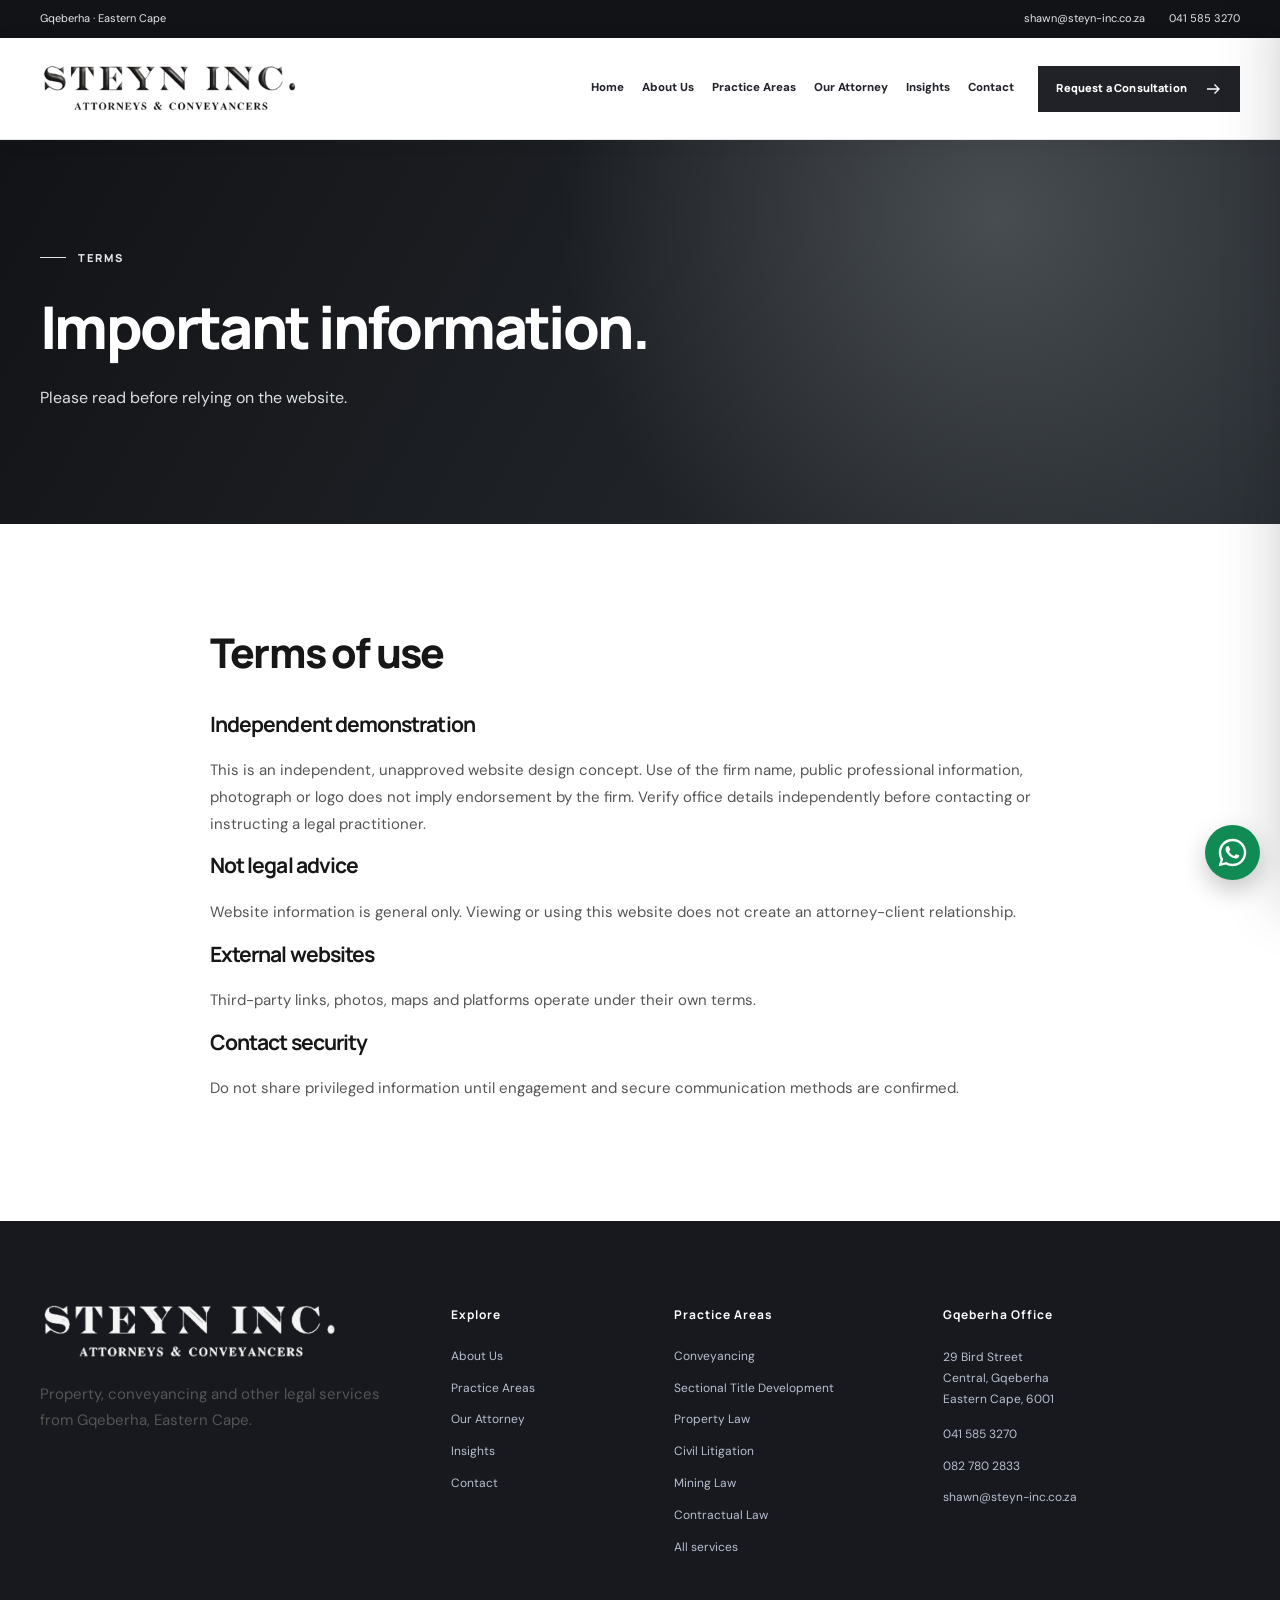
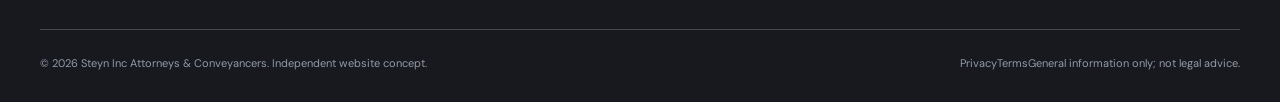
<file: terms/index.html>
<!doctype html>
<html lang="en-ZA"><head><meta charset="utf-8"/><meta content="width=device-width,initial-scale=1" name="viewport"/><meta content="#141414" name="theme-color"/><title>Terms | Steyn Inc Attorneys &amp; Conveyancers</title><meta content="Steyn Inc Attorneys &amp; Conveyancers in Gqeberha, Eastern Cape. Conveyancing, property law, sectional title, civil litigation, mining law, contracts and estate matters. Contact Shawn Steyn." name="description"/><meta content="noindex, follow, max-image-preview:large" name="robots"/><link href="https://steyn-inc-attorneys.vercel.app/terms/" rel="canonical"/><meta content="Terms | Steyn Inc Attorneys &amp; Conveyancers" property="og:title"/><meta content="Steyn Inc Attorneys &amp; Conveyancers in Gqeberha, Eastern Cape. Conveyancing, property law, sectional title, civil litigation, mining law, contracts and estate matters. Contact Shawn Steyn." property="og:description"/><meta content="website" property="og:type"/><meta content="https://steyn-inc-attorneys.vercel.app/terms/" property="og:url"/><meta content="https://steyn-inc-attorneys.vercel.app/assets/steyn-whatsapp-preview.jpg" property="og:image"/><meta content="summary_large_image" name="twitter:card"/><link href="/assets/favicon.png" rel="icon" type="image/png"/><link href="https://images.pexels.com" rel="preconnect"/><link href="https://fonts.googleapis.com" rel="preconnect"/><link crossorigin="" href="https://fonts.gstatic.com" rel="preconnect"/><link href="/assets/site.css" rel="stylesheet"/><script defer="" src="/assets/site.js"></script><script type="application/ld+json">{"@context": "https://schema.org", "@type": "LegalService", "name": "Steyn Inc Attorneys & Conveyancers", "url": "https://steyn-inc-attorneys.vercel.app", "email": "shawn@steyn-inc.co.za", "telephone": "+27415853270", "image": "https://steyn-inc-attorneys.vercel.app/assets/steyn-whatsapp-preview.jpg", "logo": "https://steyn-inc-attorneys.vercel.app/assets/logo-header-transparent.png", "address": {"@type": "PostalAddress", "streetAddress": "29 Bird Street, Central", "addressLocality": "Gqeberha", "postalCode": "6001", "addressRegion": "Eastern Cape", "addressCountry": "ZA"}, "areaServed": "Gqeberha and Eastern Cape, South Africa"}</script></head><body><a class="skip-link" href="#main">Skip to content</a>
<div class="topbar"><div class="container topbar-inner"><span class="topbar-address">Gqeberha · Eastern Cape</span><div class="topbar-links"><a href="mailto:shawn@steyn-inc.co.za">shawn@steyn-inc.co.za</a><a href="tel:+27415853270">041 585 3270</a></div></div></div>
<header class="nav-shell"><div class="container nav-inner"><a aria-label="Steyn Inc Attorneys &amp; Conveyancers home" class="brand" href="/"><img alt="Steyn Inc Attorneys &amp; Conveyancers logo" height="53" src="/assets/logo-header-transparent.png" width="260"/></a><nav aria-label="Main navigation" class="nav-links"><a class="nav-link" href="/">Home</a><a class="nav-link" href="/about/">About Us</a><a class="nav-link" href="/practice-areas/">Practice Areas</a><a class="nav-link" href="/our-attorney/">Our Attorney</a><a class="nav-link" href="/insights/">Insights</a><a class="nav-link" href="/contact/">Contact</a></nav><a class="btn btn-gold nav-cta" href="/contact/">Request a Consultation <svg aria-hidden="true" fill="none" height="18" stroke="currentColor" stroke-width="1.8" viewbox="0 0 24 24" width="18" xmlns="http://www.w3.org/2000/svg"><path d="M4 12h16m-6-6 6 6-6 6"></path></svg></a><button aria-controls="mobile-panel" aria-expanded="false" aria-label="Open navigation" class="menu-open" data-mobile-open="" type="button">☰</button></div></header>
<div class="mobile-backdrop" id="mobile-backdrop"></div><nav aria-hidden="true" aria-label="Mobile navigation" class="mobile-panel" id="mobile-panel" inert=""><div class="mobile-head"><img alt="Steyn Inc Attorneys &amp; Conveyancers logo" height="53" src="/assets/logo-header-transparent.png" width="260"/><button aria-label="Close navigation" data-mobile-close="" type="button">×</button></div><div class="mobile-links"><a href="/">Home</a><a href="/about/">About Us</a><a href="/practice-areas/">Practice Areas</a><a href="/our-attorney/">Our Attorney</a><a href="/insights/">Insights</a><a href="/contact/">Contact</a></div><a class="btn btn-gold mobile-cta" href="/contact/">Contact the Firm <svg aria-hidden="true" fill="none" height="18" stroke="currentColor" stroke-width="1.8" viewbox="0 0 24 24" width="18" xmlns="http://www.w3.org/2000/svg"><path d="M4 12h16m-6-6 6 6-6 6"></path></svg></a></nav>
<main id="main"><section class="page-hero"><div class="container"><span class="eyebrow eyebrow-light">TERMS</span><h1>Important information.</h1><p>Please read before relying on the website.</p></div></section><section class="section"><div class="container" style="max-width:860px"><h2>Terms of use</h2><h3>Independent demonstration</h3><p>This is an independent, unapproved website design concept. Use of the firm name, public professional information, photograph or logo does not imply endorsement by the firm. Verify office details independently before contacting or instructing a legal practitioner.</p><h3>Not legal advice</h3><p>Website information is general only. Viewing or using this website does not create an attorney-client relationship.</p><h3>External websites</h3><p>Third-party links, photos, maps and platforms operate under their own terms.</p><h3>Contact security</h3><p>Do not share privileged information until engagement and secure communication methods are confirmed.</p></div></section></main>
<footer class="site-footer"><div class="container"><div class="footer-grid"><div><a class="footer-logo" href="/"><img alt="Steyn Inc Attorneys &amp; Conveyancers transparent logo" height="61" loading="lazy" src="/assets/logo-footer-transparent.png" width="300"/></a><p>Property, conveyancing and other legal services from Gqeberha, Eastern Cape.</p></div><div><h3>Explore</h3><div class="footer-links"><a href="/about/">About Us</a><a href="/practice-areas/">Practice Areas</a><a href="/our-attorney/">Our Attorney</a><a href="/insights/">Insights</a><a href="/contact/">Contact</a></div></div><div><h3>Practice Areas</h3><div class="footer-links"><a href="/practice-areas/#conveyancing">Conveyancing</a><a href="/practice-areas/#sectional">Sectional Title Development</a><a href="/practice-areas/#property">Property Law</a><a href="/practice-areas/#litigation">Civil Litigation</a><a href="/practice-areas/#mining">Mining Law</a><a href="/practice-areas/#contracts">Contractual Law</a><a href="/practice-areas/">All services</a></div></div><div class="footer-location"><h3>Gqeberha Office</h3><address>29 Bird Street<br/>Central, Gqeberha<br/>Eastern Cape, 6001</address><div class="footer-links" style="margin-top:15px"><a href="tel:+27415853270">041 585 3270</a><a href="tel:+27827802833">082 780 2833</a><a href="mailto:shawn@steyn-inc.co.za">shawn@steyn-inc.co.za</a></div></div></div><div class="footer-bottom"><span>© 2026 Steyn Inc Attorneys &amp; Conveyancers. Independent website concept.</span><span class="footer-legal"><a href="/privacy/">Privacy</a><a href="/terms/">Terms</a><span>General information only; not legal advice.</span></span></div></div></footer>
<a aria-label="Contact Steyn Inc on WhatsApp (registration not verified)" class="floating-whatsapp" href="https://wa.me/27827802833?text=Hello%2C%20I%20would%20like%20to%20enquire%20about%20legal%20services%20from%20Steyn%20Inc." rel="noopener noreferrer" target="_blank" title="Message the listed mobile number (WhatsApp registration unverified)"><svg aria-hidden="true" viewbox="0 0 32 32" xmlns="http://www.w3.org/2000/svg"><path d="M16 .8C7.61.8.8 7.59.8 15.98c0 2.69.7 5.31 2.03 7.62L.7 31.3l7.91-2.08a15.15 15.15 0 0 0 7.37 1.88h.01c8.38 0 15.2-6.82 15.2-15.2 0-4.06-1.58-7.88-4.46-10.76A15.07 15.07 0 0 0 16 .8Zm0 27.73a12.54 12.54 0 0 1-6.39-1.75l-.46-.27-4.7 1.23 1.25-4.58-.3-.47a12.5 12.5 0 0 1-1.93-6.7C3.47 9.08 9.08 3.47 16 3.47a12.45 12.45 0 0 1 8.87 3.68 12.48 12.48 0 0 1 3.67 8.86c0 6.91-5.62 12.52-12.54 12.52Zm6.88-9.38c-.38-.19-2.23-1.1-2.58-1.23-.34-.13-.59-.19-.84.19s-.96 1.23-1.18 1.49-.44.29-.82.1a10.32 10.32 0 0 1-3.04-1.88 11.39 11.39 0 0 1-2.1-2.61c-.22-.38-.02-.58.16-.77.17-.17.38-.44.57-.66s.25-.38.38-.63.06-.47-.03-.66c-.1-.19-.85-2.04-1.16-2.8-.3-.74-.61-.64-.84-.65l-.71-.01c-.25 0-.66.1-1.01.47-.34.38-1.32 1.29-1.32 3.13s1.35 3.62 1.53 3.87a14.37 14.37 0 0 0 5.51 4.89c1.03.45 1.84.72 2.48.93 1.04.33 1.98.29 2.72.18.83-.13 2.23-.91 2.55-1.79.31-.88.31-1.64.22-1.8-.09-.16-.34-.25-.72-.44Z" fill="currentColor"></path></svg><span aria-hidden="true" class="whatsapp-tooltip">WhatsApp Us</span></a><button aria-label="Back to top" class="scroll-top" title="Back to top" type="button">↑</button></body></html>
</file>
<file: assets/site.css>
@import url('https://fonts.googleapis.com/css2?family=DM+Sans:wght@400;500;600;700&family=Manrope:wght@400;500;600;700;800&display=swap');
:root{--navy:#181b20;--navy-deep:#101216;--navy-soft:#30343c;--gold:#505863;--gold-light:#e2e5e8;--red:#25282d;--ink:#171b21;--body:#58616d;--line:#e7e9ec;--cream:#f5f6f7;--white:#fff;--shadow:0 24px 65px rgba(10,13,18,.14)}
*,*::before,*::after{box-sizing:border-box}html{scroll-behavior:smooth;scroll-padding-top:110px}body{margin:0;background:#fff;color:var(--ink);font:400 15px/1.78 'DM Sans',Arial,sans-serif;-webkit-font-smoothing:antialiased}body.nav-open{overflow:hidden}img{max-width:100%;display:block}button,input,textarea,select{font:inherit}button{cursor:pointer}a{color:inherit;text-decoration:none}::selection{background:#e0e3e6;color:#1a1c20}:focus-visible{outline:3px solid #525862;outline-offset:4px}.container{width:min(100% - 72px,1200px);margin-inline:auto}.skip-link{position:absolute;top:-100px;left:10px;z-index:1000;color:#fff;background:var(--navy);padding:9px 17px}.skip-link:focus{top:8px}h1,h2,h3,h4,p{margin-top:0}h1,h2,h3{font-family:Manrope,Arial,sans-serif;letter-spacing:-.044em;line-height:1.2}h1{font-size:clamp(44px,5.1vw,74px);font-weight:800}h2{font-size:clamp(30px,3.2vw,48px);font-weight:800}h3{font-size:clamp(17px,1.65vw,23px)}p{color:var(--body)}.centered{text-align:center}.section{padding:104px 0}.cream{background:var(--cream)}.section-heading{margin-bottom:42px;max-width:770px}.section-heading.centered{margin-inline:auto}.section-heading h2{margin:15px 0 15px}.section-heading p{margin:0;font-size:16px;line-height:1.78}.eyebrow{display:inline-flex;align-items:center;gap:12px;color:var(--gold);font-size:11px;font-family:Manrope,Arial,sans-serif;font-weight:800;letter-spacing:2.1px;text-transform:uppercase;line-height:1.55}.eyebrow::before{content:"";width:26px;flex:0 0 26px;height:1px;background:currentColor}.eyebrow-light{color:var(--gold-light)}.accent-line{width:57px;height:3px;background:var(--gold);margin:24px 0}.btn{display:inline-flex;align-items:center;justify-content:center;gap:17px;padding:14px 23px;min-height:49px;font-size:12px;font-weight:800;letter-spacing:.015em;font-family:Manrope,Arial,sans-serif;line-height:1.3;text-align:center;border:1px solid transparent;transition:background .2s,transform .2s,border-color .2s;white-space:normal}.btn:hover{transform:translateY(-2px)}.btn svg{flex:none}.btn-gold{background:#20252c;border-color:#20252c;color:#fff}.btn-gold:hover{background:#171b20;border-color:#171b20;color:#fff}.btn-navy{color:#fff;background:var(--navy);border-color:var(--navy)}.btn-navy:hover{background:#343943}.btn-outline{border-color:#fff9;color:#fff;background:#ffffff08}.btn-outline:hover{background:#ffffff1d}.text-link{display:inline-flex;align-items:center;gap:13px;color:#22252b;font-size:12px;font-weight:800;font-family:Manrope,Arial,sans-serif;border-bottom:1px solid var(--gold);padding-bottom:6px}.text-link:hover{color:#20252c}.text-link svg{width:16px}.section-action{margin-top:38px}
/* Reference site navigation: restrained utility bar, white main navigation */
.topbar{background:#101215;color:#e0e2ea;font-size:11px}.topbar-inner{min-height:38px;display:flex;justify-content:space-between;align-items:center;gap:18px}.topbar-address,.topbar-links,.topbar-links a{display:inline-flex;align-items:center;gap:7px}.topbar svg{height:15px;width:15px;color:#c8ccd1}.topbar-links{gap:24px}.topbar-links a:hover{color:#c8ccd1}.nav-shell{position:sticky;top:0;background:#fff;z-index:80;box-shadow:0 2px 20px #181b200e}.nav-inner{min-height:101px;display:flex;align-items:center;gap:24px}.brand{display:flex;align-items:center;flex:0 0 260px;width:260px}.brand img{width:260px;height:auto;max-height:80px;object-fit:contain}.nav-links{display:flex;gap:18px;margin-left:auto;align-items:center}.nav-link{font-size:11.5px;font-weight:800;color:#22252b;white-space:nowrap;position:relative;padding:12px 0}.nav-link::after{content:"";position:absolute;bottom:6px;left:0;right:100%;height:2px;background:var(--gold);transition:right .2s}.nav-link.active::after,.nav-link:hover::after{right:0}.nav-link.active{color:#20252c}.nav-cta{padding:13px 17px;min-height:44px;white-space:nowrap;font-size:11px}.menu-open{display:none;background:transparent;border:1px solid #e3e3e3;color:var(--navy);width:44px;height:44px;align-items:center;justify-content:center;margin-left:auto}.mobile-backdrop{position:fixed;inset:0;background:#101215b3;z-index:85;visibility:hidden;opacity:0;transition:opacity .2s,visibility .2s}.mobile-backdrop.visible{opacity:1;visibility:visible}.mobile-panel{position:fixed;right:0;top:0;bottom:0;z-index:90;display:block;width:min(89vw,380px);padding:24px;background:white;overflow-y:auto;transform:translateX(105%);box-shadow:-15px 0 60px #1012153d;transition:transform .23s}.mobile-panel.open{transform:translateX(0)}.mobile-head{display:flex;align-items:center;justify-content:space-between;gap:12px;padding-bottom:25px;border-bottom:1px solid var(--line)}.mobile-head img{width:175px;height:auto}.mobile-head button{background:#eff0f2;border:0;color:var(--navy);font-size:26px;line-height:1;width:39px;height:39px}.mobile-links{display:flex;flex-direction:column;margin:14px 0 27px}.mobile-links a{padding:13px 3px;border-bottom:1px solid #efeee9;font-size:14px;font-weight:700}.mobile-cta{width:100%}
/* Full-bleed image, overlaid text: matches original Were reference hero */
.hero{min-height:665px;background:#111318;color:#fff;position:relative;isolation:isolate;display:flex;align-items:center;overflow:hidden}.hero::before{content:"";position:absolute;z-index:-2;inset:0;background-image:linear-gradient(90deg,rgba(5,14,32,.98) 0%,rgba(6,16,36,.94) 31%,rgba(7,19,41,.79) 57%,rgba(5,14,31,.15) 100%),var(--hero-image);background-position:center;background-size:cover}.hero::after{content:"";position:absolute;z-index:-1;inset:0;background:linear-gradient(0deg,rgba(4,12,30,.39),transparent 24%)}.hero-inner{width:min(100% - 72px,1200px);padding:88px 0 119px}.hero-copy{max-width:725px}.hero h1{color:#fff;margin:24px 0 27px;line-height:1.15}.hero h1 em{color:var(--gold-light);font-style:normal}.hero-copy p{color:#d8dade;max-width:570px;font-size:16px;line-height:1.85}.hero-actions{display:flex;gap:14px;flex-wrap:wrap;margin-top:34px}.hero-bottom{position:absolute;left:0;right:0;bottom:0;color:#e8eaf0;border-top:1px solid #fff3}.hero-bottom-inner{min-height:60px;display:flex;align-items:center;justify-content:space-between;gap:20px}.hero-notes{display:flex;align-items:center;gap:28px;font-size:11px}.hero-notes span{display:flex;align-items:center;gap:9px}.hero-notes span::before{content:"";height:6px;width:6px;background:var(--gold-light);border-radius:50%}.scroll-cue{font-weight:700;letter-spacing:1.4px;font-size:10px;white-space:nowrap}
/* Reference intro portrait treatment */
.intro-grid{display:grid;grid-template-columns:minmax(0,1fr) minmax(0,1fr);gap:90px;align-items:center}.intro-picture{position:relative;min-width:0}.intro-picture>img{width:100%;height:auto;aspect-ratio:1/1;object-fit:cover;object-position:center 18%;box-shadow:var(--shadow)}.intro-picture::before{content:"";position:absolute;border-top:9px solid #e9ebed;border-left:9px solid #e9ebed;left:-25px;top:-24px;height:105px;width:105px;pointer-events:none;z-index:1}.picture-stamp{position:absolute;right:-22px;bottom:-22px;background:var(--navy);padding:23px 27px;color:white;box-shadow:var(--shadow);display:flex;flex-direction:column;line-height:1.3;min-width:164px}.picture-stamp small{font-size:10px;color:var(--gold-light);letter-spacing:2px;font-weight:700}.picture-stamp strong{font:800 30px Manrope,Arial,sans-serif;margin:5px 0}.picture-stamp span{font-size:10px;color:#e5e6e7}.intro-copy h2{margin:18px 0 0}.intro-copy h3{color:var(--navy);margin-bottom:14px}.intro-copy p{line-height:1.85;margin-bottom:16px}.intro-copy blockquote{font:600 16px/1.7 Manrope,Arial,sans-serif;border-left:3px solid var(--gold);padding:12px 0 12px 23px;margin:25px 0;color:#222832}
/* Image-led practice cards: no image stretching */
.practice-grid{display:grid;grid-template-columns:repeat(3,minmax(0,1fr));gap:23px}.practice-card{height:340px;min-width:0;overflow:hidden;position:relative;background:#23262b;display:block;color:#fff}.practice-card>img{position:absolute;inset:0;width:100%;height:100%;object-fit:cover;object-position:center;transition:transform .35s ease}.practice-card:hover>img{transform:scale(1.055)}.practice-shade{position:absolute;inset:0;background:linear-gradient(180deg,#1012150a 15%,#101215d5 70%,#101215ee 100%)}.practice-card-text{position:absolute;bottom:0;left:0;right:0;padding:27px 27px 25px}.card-number{font-size:10px;letter-spacing:2.2px;color:var(--gold-light);font-weight:700}.practice-card h3{font-size:19px;color:white;margin:9px 0 7px}.practice-card p{font-size:12px;line-height:1.5;color:#e3e8f0;max-width:285px;margin-bottom:0}.card-arrow{position:absolute;bottom:27px;right:24px}.card-arrow svg{width:19px;height:19px;color:#c8ccd1}
.purpose-grid{display:grid;grid-template-columns:1fr 1.08fr;gap:95px;align-items:start}.purpose-grid h2{margin:18px 0 23px}.purpose-grid>div>p{font-size:16px;max-width:440px}.value-grid{display:grid;grid-template-columns:1fr 1fr;gap:32px 40px}.value-grid>div{border-top:1px solid var(--line);padding-top:16px}.value-grid span,.three-values span{font-size:12px;color:var(--gold);font-weight:800;letter-spacing:2px}.value-grid h3{margin:10px 0 8px;font-size:17px}.value-grid p{font-size:13px;line-height:1.7}.two-column{display:grid;grid-template-columns:minmax(0,1fr) minmax(0,1fr);gap:80px;align-items:center}.two-column>div{min-width:0}.two-column h2{margin:17px 0 23px}.two-column p{font-size:15px;line-height:1.9}.two-column .btn{margin-top:15px}.section-navy{background:var(--navy);color:#fff}.section-navy h2{color:#fff}.section-navy p{color:#d4dce9}.decorative-photo,.picture-frame{width:100%;overflow:hidden}.decorative-photo img{width:100%;height:auto;aspect-ratio:6/4;object-fit:cover}.picture-frame img{width:100%;height:auto;aspect-ratio:1.19/1;object-fit:cover}.insight-grid{display:grid;grid-template-columns:repeat(3,minmax(0,1fr));gap:25px}.insight-card{min-width:0;border:1px solid #e7e5e0;background:white;padding:26px}.insight-image{display:block;overflow:hidden;background:#e4e4e0}.insight-image img{width:100%;height:auto;aspect-ratio:4/3;object-fit:cover;object-position:center;transition:transform .3s}.insight-image:hover img{transform:scale(1.04)}.insight-copy{padding-top:17px}.overline{font-family:Manrope,Arial,sans-serif;font-size:10px;letter-spacing:1.8px;color:#20252c;font-weight:800}.insight-copy h3{font-size:20px;margin:23px 0 12px;line-height:1.35}.insight-copy h3 a:hover{color:#171b20}.insight-copy p{font-size:13px;line-height:1.8;min-height:53px}.insight-copy .text-link{margin-top:9px}
/* Inner pages */
.page-hero{background:radial-gradient(circle at 83% 32%,#31353b 0%,transparent 42%),linear-gradient(120deg,#181b20,#222830);color:white;padding:100px 0 95px}.page-hero h1{max-width:830px;font-size:clamp(40px,4.6vw,64px);margin:25px 0 22px}.page-hero p{color:#cdd5e3;max-width:630px;font-size:16px}.three-values{display:grid;grid-template-columns:repeat(3,minmax(0,1fr));gap:24px}.three-values article{background:#fff;padding:32px;min-width:0;border:1px solid var(--line)}.three-values h3{margin:15px 0 10px}.three-values p{font-size:13px}.reverse{direction:rtl}.reverse>*{direction:ltr}.jump-chips{display:flex;gap:12px;flex-wrap:wrap;justify-content:center;margin-top:35px}.jump-chips a{border:1px solid #DED6DA;color:#242b34;font-size:12px;font-weight:700;padding:8px 13px}.jump-chips a:hover{background:var(--navy);color:white}.practice-detail{padding:85px 0;scroll-margin-top:115px}.detail-grid{display:grid;grid-template-columns:minmax(0,1fr) minmax(0,1fr);align-items:center;gap:80px}.detail-grid.reverse{direction:rtl}.detail-grid.reverse>*{direction:ltr}.detail-photo img{width:100%;height:auto;aspect-ratio:5/4;object-fit:cover;object-position:center}.detail-copy h2{margin:16px 0 15px}.detail-copy h3{font-size:18px;font-weight:700;letter-spacing:-.018em;margin-bottom:16px;color:#343b44}.detail-copy>p{line-height:1.8}.detail-topics{font-size:12px;font-weight:700;color:#3a3c40;border-left:3px solid var(--gold);padding-left:17px;margin:25px 0!important}.profile-layout{display:grid;grid-template-columns:.9fr 1.1fr;gap:88px;align-items:center}.profile-photo{position:relative}.profile-photo>img{width:100%;height:auto;aspect-ratio:1/1;object-fit:cover;box-shadow:var(--shadow)}.profile-body h2{margin:18px 0 6px}.profile-role{font-weight:800;font-size:11px;letter-spacing:1.4px;color:#20252c}.profile-body p{line-height:1.85}.team-grid{display:grid;grid-template-columns:repeat(3,minmax(0,1fr));gap:24px}.team-grid article{text-align:center;background:#fff;border:1px solid var(--line);padding:35px 22px}.initials{margin:0 auto 19px;border-radius:50%;width:79px;height:79px;background:#e4edf8;color:#20262f;display:grid;place-items:center;font:800 24px Manrope,Arial,sans-serif}.team-grid article:nth-child(2) .initials{background:#F9E5EA;color:#20252c}.team-grid article:nth-child(3) .initials{background:#f6e1e5;color:#2f3237}.team-grid h3{margin:0;font-size:18px}.team-grid span{font-size:11px;text-transform:uppercase;letter-spacing:1.4px;color:#50535a}.guide-article{padding:42px 46px;background:#fff;margin:0 auto 25px;scroll-margin-top:120px;max-width:900px}.guide-article h2{font-size:30px;margin:13px 0 24px}.guide-article p{line-height:1.9}.contact-grid{display:grid;grid-template-columns:.85fr 1.15fr;gap:75px;align-items:start}.contact-copy h2{margin:17px 0 19px}.contact-copy p{margin-bottom:30px}.contact-line{display:flex;gap:16px;border-top:1px solid var(--line);padding:18px 0;align-items:flex-start}.contact-line>svg{color:#20252c;flex:none;margin-top:5px}.contact-line>div{display:flex;flex-direction:column;gap:4px;min-width:0}.contact-line strong{font-size:12px;text-transform:uppercase;letter-spacing:.8px}.contact-line a,.contact-line span{font-size:14px;overflow-wrap:anywhere}.contact-line a:hover{color:#20252c}.contact-form-shell{background:var(--cream);border:1px solid #dfe9e5;padding:35px}.contact-form-shell h3{font-size:26px;margin-bottom:6px}.contact-form-shell>p{font-size:13px}.contact-form-shell form{margin-top:22px}.contact-form-shell label{display:flex;flex-direction:column;font-size:12px;font-weight:700;gap:6px;margin-bottom:16px}.contact-form-shell input,.contact-form-shell select,.contact-form-shell textarea{border:1px solid #dcdedb;background:white;min-width:0;width:100%;padding:12px 13px;outline:none;border-radius:0;color:var(--ink)}.contact-form-shell textarea{resize:vertical}.contact-form-shell input:focus,.contact-form-shell textarea:focus,.contact-form-shell select:focus{border-color:var(--gold);box-shadow:0 0 0 2px #20252c22}.form-grid{display:grid;grid-template-columns:repeat(2,minmax(0,1fr));gap:15px}.honeypot{position:absolute;width:1px;height:1px;overflow:hidden;opacity:0;pointer-events:none}.contact-form-shell #form-status{font-size:12px;margin-top:14px;color:#555b65}.office-grid{display:grid;grid-template-columns:repeat(2,minmax(0,1fr));gap:25px}.office-card{background:#fff;border:1px solid var(--line);padding:36px;min-width:0}.office-card h3{margin:17px 0}.office-card p{display:flex;align-items:flex-start;gap:10px;font-size:14px;min-height:75px}.office-card p svg{flex:0 0 18px;margin-top:4px}.legal-copy{max-width:850px}.legal-copy h2{margin-bottom:28px}.legal-copy h3{margin-top:30px}.legal-copy a{color:#20252c;text-decoration:underline}
/* Footer and the lone circular floating contact control */
.closing{background:#101216;color:white;padding:65px 0}.closing-inner{display:flex;gap:30px;align-items:center;justify-content:space-between}.closing h2{font-size:clamp(28px,3vw,40px);margin:15px 0 10px;color:white}.closing p{color:#ccd4e3;margin:0}.closing .btn{flex:none}.site-footer{background:#222a31;color:#d1d7e1;padding:80px 0 0}.footer-grid{display:grid;grid-template-columns:1.4fr .67fr .85fr 1.15fr;gap:50px;padding-bottom:72px}.footer-logo{max-width:300px;display:block;margin-bottom:19px;background:transparent!important;border:none!important;padding:0!important}.footer-logo img{width:100%;height:auto;object-fit:contain;background:transparent}.footer-about p{font-size:13px;color:#b5bdcc;max-width:280px}.site-footer h3{font:700 12px Manrope,Arial,sans-serif;letter-spacing:1px;color:white;margin:5px 0 24px}.footer-links{display:flex;flex-direction:column;gap:12px}.footer-links a{color:#b8c0d0;font-size:12px;line-height:1.65}.footer-links a:hover,.footer-bottom a:hover{color:var(--gold-light)}.site-footer address{font-style:normal;font-size:12px;color:#b8c0d0;line-height:1.75}.site-footer address strong{color:#fff}.footer-contact{margin-top:20px}.footer-bottom{padding:24px 0 28px;display:flex;justify-content:space-between;align-items:center;gap:20px;border-top:1px solid #ffffff27;color:#929bab;font-size:11px}.footer-bottom>div{display:flex;align-items:center;gap:17px;flex-wrap:wrap}.floating-contact{position:fixed;right:23px;bottom:23px;z-index:60;display:grid;place-items:center;background:#118b54;color:#fff;border-radius:50%;width:50px;height:50px;box-shadow:0 10px 25px #0003;transition:transform .2s}.floating-contact:hover{transform:translateY(-4px)}.floating-contact svg{width:26px;height:26px}.whatsapp-tooltip{position:absolute;right:69px;white-space:nowrap;border-radius:5px;background:#232a31;color:white;padding:8px 10px;font-size:11px;font-weight:700;opacity:0;visibility:hidden;transition:opacity .2s;pointer-events:none}.floating-contact:hover .whatsapp-tooltip,.floating-contact:focus-visible .whatsapp-tooltip{opacity:1;visibility:visible}.scroll-top{position:fixed;right:27px;bottom:84px;z-index:55;border:1px solid #ECE3E6;background:#fff;color:var(--navy);width:40px;height:40px;display:none;place-items:center;box-shadow:0 6px 25px #0002}.scroll-top.show{display:grid}
@media(max-width:1200px){.nav-inner{gap:15px}.brand,.brand img{width:220px;flex-basis:220px}.nav-links{gap:13px}.nav-cta{padding:12px}.intro-grid{gap:55px}.footer-grid{gap:29px}}
@media(max-width:1050px){.nav-links,.nav-cta{display:none}.menu-open{display:flex}.nav-inner{min-height:76px}.brand,.brand img{width:228px;flex-basis:228px}.footer-grid{grid-template-columns:1.2fr 1fr 1fr;gap:35px}.footer-grid>div:last-child{grid-column:1/-1;display:grid;grid-template-columns:1fr 1fr;gap:15px}.footer-grid>div:last-child h3{grid-column:1/-1;margin-bottom:0}.footer-contact{margin:0}.intro-grid,.two-column,.detail-grid{gap:45px}.contact-grid{gap:35px}}
@media(max-width:850px){.container{width:min(100% - 46px,1200px)}.section{padding:78px 0}.hero-inner{width:min(100% - 46px,1200px);padding:84px 0 105px}.hero{min-height:610px}.hero-bottom-inner{min-height:65px}.scroll-cue{display:none}.hero-notes{flex-wrap:wrap;gap:6px 20px}.intro-grid,.two-column,.purpose-grid,.profile-layout,.contact-grid{grid-template-columns:1fr;gap:45px}.intro-picture{max-width:510px}.intro-picture>img{max-height:540px}.purpose-grid{gap:25px}.practice-grid{grid-template-columns:repeat(2,minmax(0,1fr))}.insight-grid{grid-template-columns:repeat(2,minmax(0,1fr))}.insight-card:last-child{grid-column:1/-1;max-width:470px;margin-inline:auto}.detail-grid{grid-template-columns:1fr;gap:30px}.detail-grid.reverse{direction:ltr}.detail-photo img{max-height:420px}.profile-photo{max-width:500px}.reverse{direction:ltr}.three-values{grid-template-columns:1fr 1fr}.office-grid{grid-template-columns:1fr}.office-card p{min-height:0}.page-hero{padding:80px 0}.closing-inner{align-items:flex-start;flex-direction:column}.footer-grid{grid-template-columns:1fr 1fr}.footer-grid>div:last-child{grid-column:auto;display:block}.footer-grid>div:last-child h3{margin-bottom:20px}.footer-contact{margin-top:19px}}
@media(max-width:600px){.container{width:min(100% - 36px,1200px)}h1{font-size:clamp(38px,10vw,53px)}h2{font-size:clamp(28px,7vw,39px)}.topbar{display:none}.nav-inner{min-height:70px}.brand,.brand img{width:205px;flex-basis:205px}.hero{min-height:610px}.hero::before{background-image:linear-gradient(90deg,rgba(5,14,32,.96),rgba(6,16,36,.89) 48%,rgba(7,19,41,.58)),var(--hero-image);background-position:60% center}.hero-inner{width:min(100% - 36px,1200px);padding:66px 0 160px}.hero h1{margin:18px 0 19px}.hero-copy p{font-size:14px;line-height:1.8}.hero-actions{gap:11px}.hero-actions .btn{font-size:11px;width:100%;max-width:300px}.hero-notes{font-size:10px;gap:9px 14px}.hero-bottom-inner{min-height:87px}.intro-grid{gap:48px}.intro-picture::before{left:-12px;top:-14px;height:70px;width:70px;border-width:6px}.picture-stamp{right:0;bottom:-21px;padding:15px 20px;min-width:130px}.picture-stamp strong{font-size:25px}.section{padding:68px 0}.section-heading{margin-bottom:30px}.practice-grid,.insight-grid,.three-values,.team-grid{grid-template-columns:1fr;gap:15px}.practice-card{height:315px}.insight-card{padding:19px}.insight-card:last-child{max-width:none;grid-column:auto}.insight-image img{aspect-ratio:4/3}.insight-copy h3{font-size:19px;margin-top:16px}.insight-copy p{min-height:0}.value-grid{gap:20px}.detail-grid{gap:23px}.practice-detail{padding:65px 0}.detail-photo img{aspect-ratio:1.15/1}.page-hero{padding:70px 0}.page-hero h1{font-size:clamp(36px,9vw,52px)}.profile-photo{max-width:100%}.form-grid{grid-template-columns:1fr;gap:0}.contact-form-shell{padding:22px}.guide-article{padding:26px 22px}.guide-article h2{font-size:25px}.closing{padding:54px 0}.footer-grid{grid-template-columns:1fr 1fr;gap:30px 22px;padding-bottom:40px}.footer-about{grid-column:1/-1}.footer-grid>div:last-child{grid-column:1/-1}.footer-bottom{flex-direction:column;align-items:start}.floating-contact{width:60px;height:60px;right:15px;bottom:15px}.floating-contact svg{width:31px;height:31px}.scroll-top{right:23px;bottom:88px}.whatsapp-tooltip{display:none}}
@media(max-width:390px){.brand,.brand img{width:183px;flex-basis:183px}.container{width:min(100% - 30px,1200px)}.hero-actions .btn{max-width:none}.value-grid{grid-template-columns:1fr}.nav-inner{gap:10px}.footer-grid{grid-template-columns:1fr}.footer-about,.footer-grid>div:last-child{grid-column:auto}.practice-card{height:296px}}
@media(prefers-reduced-motion:reduce){html{scroll-behavior:auto}*,*::before,*::after{transition-duration:0s!important;animation-duration:0s!important}}

/* Macharia Waithaka: logo-derived turquoise, burgundy and antique-gold accents */
:root{--navy:#181b20;--navy-deep:#242a2c;--navy-soft:#3e454b;--gold:#5b6067;--gold-light:#d9dde0;--red:#4b4e55;--ink:#2d3438;--cream:#f5f8f6}
.btn-gold{background:#6c737b;border-color:#6c737b;color:#fff}.btn-gold:hover{background:#717780;border-color:#717780}
.nav-link.active,.text-link{color:#474e54}.nav-link::after,.accent-line,.hero-notes span::before{background:#a9aeb4}
.hero em{color:#e9ebee}.eyebrow{color:#5b6067}.eyebrow-light{color:#e0e4e8}
.intro-picture::before{border-color:#c9dcd5}.picture-stamp{background:#282f33}
.nav-shell{border-bottom:1px solid #d8e5dd}.site-footer{background:#20292e}.footer-bottom{border-color:#51575d}
.footer-logo img{max-height:130px;object-fit:contain;object-position:left}
.floating-whatsapp{position:fixed;right:23px;bottom:23px;z-index:60;width:50px;height:50px;background:#118b54;border-radius:50%;display:grid;place-items:center;box-shadow:0 10px 25px rgba(0,0,0,.20);transition:transform .2s ease;color:#fff}
.floating-whatsapp:hover{transform:translateY(-4px)}.floating-whatsapp svg{width:26px;height:26px;color:#fff}
.floating-whatsapp .whatsapp-tooltip{right:74px;white-space:nowrap}
@media(max-width:600px){.floating-whatsapp{width:60px;height:60px;right:15px;bottom:15px}.floating-whatsapp svg{width:33px;height:33px}.scroll-top{bottom:90px}}
/* Keep images proportional: never distort the portraits or photographic cards */
.intro-picture>img,.profile-photo>img,.detail-photo img,.insight-image img,.decorative-photo img,.picture-frame img{width:100%;height:auto;object-fit:cover}
.practice-card>img{width:100%;height:100%;object-fit:cover}
.brand{flex-basis:285px;width:285px}.brand img{max-width:285px;width:100%;max-height:78px;object-fit:contain;object-position:left}
.mobile-head img{width:235px;max-height:90px;object-fit:contain}
@media(max-width:1180px){.brand{flex-basis:235px;width:235px}.brand img{max-width:235px}}
@media(max-width:950px){.brand{flex-basis:260px;width:260px}.brand img{max-width:260px}}
@media(max-width:420px){.brand{flex-basis:210px;width:210px}.brand img{max-width:210px}.hero-notes span:nth-child(n+2){display:none}}
@media(prefers-reduced-motion:reduce){.floating-whatsapp{transition:none}}

/* Layout-specific components and phone/tablet safeguards */
.values-grid{display:grid;grid-template-columns:repeat(2,minmax(0,1fr));gap:24px}
.values-grid>div{border-top:1px solid #d7e5df;padding:25px 0 5px;min-width:0}
.values-grid strong{display:block;font:800 13px Manrope,Arial,sans-serif;color:#b8bcc0;margin-bottom:9px}
.values-grid h3{font-size:19px;margin:0 0 10px}.values-grid p{font-size:14px}
.service-pills{display:grid;grid-template-columns:repeat(2,minmax(0,1fr));gap:14px}
.service-pills a{display:flex;align-items:center;justify-content:space-between;gap:14px;border:1px solid #d5e7df;background:#fff;padding:19px 22px;font-size:14px;font-weight:700;color:#2c3036;transition:border-color .2s}
.service-pills a:hover{border-color:#5b6067}.service-pills svg{flex-shrink:0;color:#5b6067}
.contact-layout{display:grid;grid-template-columns:minmax(0,1fr) minmax(0,1fr);gap:74px;align-items:start}
.contact-copy h2{margin:16px 0 18px}.contact-copy>p{max-width:495px}
.contact-details{display:grid;gap:19px;margin:32px 0}.contact-details>div{border-bottom:1px solid #e1e8e4;padding-bottom:17px;display:grid;gap:6px}
.contact-details strong{display:block;color:#2c3036;font-size:12px;letter-spacing:.4px}
.contact-details a{font-size:17px;font-weight:700;color:#5b6067;overflow-wrap:anywhere}
.contact-details span{color:#5c6473;overflow-wrap:anywhere}
.form-note{font-size:12px;margin-top:14px}
@media(max-width:950px){.contact-layout{grid-template-columns:1fr;gap:45px}}
@media(max-width:760px){.values-grid,.service-pills{grid-template-columns:1fr}.contact-form-shell{padding:25px 20px}}
@media(max-width:600px){.contact-copy h2{font-size:clamp(27px,8vw,40px)}.values-grid{gap:12px}.service-pills a{font-size:13px;padding:16px}.contact-details a{font-size:16px}}

/* Uploaded clearer portraits (2026-10-12). Use natural aspect-ratio scaling and crop, never distort. */
.intro-picture>img{object-fit:cover;object-position:center 24%;}
.profile-photo>img{object-fit:cover;object-position:center 39%;}

/* J Motseo Inc. monochrome brand refinements */
.topbar{background:#111318}.topbar svg{color:#c5c9cd}
.btn-gold{background:#16191e;border-color:#16191e;color:#fff}.btn-gold:hover{background:#3b424b;border-color:#3b424b}
.hero .btn-gold{background:#f4f5f6;color:#111317;border-color:#f4f5f6}.hero .btn-gold:hover{background:#d7dbdf;border-color:#d7dbdf}
.hero::before{background-image:linear-gradient(90deg,rgba(9,11,15,.97) 0%,rgba(9,11,15,.93) 32%,rgba(9,11,15,.67) 58%,rgba(9,11,15,.14) 100%),var(--hero-image)}
.nav-shell{box-shadow:0 2px 20px rgba(20,20,20,.05)}
.brand{flex-basis:222px;width:222px}.brand img{width:222px;max-height:85px}
.footer-logo img{max-width:250px;width:100%;height:auto;object-fit:contain}
.intro-picture>img,.decorative-photo img,.detail-photo img,.insight-image img,.profile-photo img{display:block;max-width:100%;width:100%;height:100%;object-fit:cover;object-position:center;}
.intro-picture>img{aspect-ratio:1/1;object-position:center 17%}
.detail-photo,.decorative-photo,.profile-photo{overflow:hidden}
.detail-photo img{aspect-ratio:1 / .9}
.profile-photo img{object-position:center top;}
.insight-image img{aspect-ratio:1.36/1;object-fit:cover}
.picture-stamp{background:#191c20}.picture-stamp small{color:#e1e3e7}
.eyebrow-light,.hero h1 em{color:#e7e9ec}
.practice-card{background:#171b20}
.floating-whatsapp{background:#118b54 !important;border:0 !important;box-shadow:0 10px 25px rgba(0,0,0,.17) !important}
.floating-whatsapp svg{fill:#fff !important;color:#fff !important}
.contact-details a{overflow-wrap:anywhere}
@media(max-width:950px){.brand,.brand img{max-width:200px;width:200px;flex-basis:auto}}
@media(max-width:600px){.hero::before{background-image:linear-gradient(90deg,rgba(9,11,15,.88),rgba(9,11,15,.72)),var(--hero-image);background-position:center}.brand,.brand img{max-width:160px;width:160px}.intro-picture>img{aspect-ratio:4 / 4.3}}

/* Abigail Ronald-Louw: logo-matched charcoal, black, off-white and silver. */
:root{--navy:#18191c;--navy-deep:#101113;--navy-soft:#41444b;--gold:#35373d;--gold-light:#e3e4e7;--red:#37393d;--ink:#16181c;--body:#555d65;--line:#e2e3e6;--cream:#f5f5f5;--white:#fff;--shadow:0 24px 65px rgba(5,8,12,.13)}
body{color:var(--ink)}.topbar{background:#111316;color:#e8e9eb}.topbar svg{color:#f6f6f6}.nav-shell{background:#fff;border-bottom:1px solid #e7e7e7}
.nav-link.active,.text-link,.eyebrow,.card-number{color:#383d45}.nav-link:after,.accent-line,.hero-notes span:before{background:#858a91}
.btn-gold{background:#202227;border-color:#202227;color:#fff}.btn-gold:hover{background:#454a50;border-color:#454a50;color:#fff}
.btn-navy{background:#24262b;border-color:#24262b;color:#fff}.btn-navy:hover{background:#424750;border-color:#424750}
.hero{background:#15171a}.hero:before,.hero::before{background-image:linear-gradient(90deg,rgba(8,11,15,.97) 0%,rgba(10,13,17,.90) 35%,rgba(12,14,16,.71) 58%,rgba(15,15,15,.18) 100%),var(--hero-image);background-size:cover;background-position:center}
.hero h1 em,.hero .eyebrow-light,.eyebrow-light{color:#e4e6e7}
.hero .btn-gold{background:#f2f2f2;border-color:#f2f2f2;color:#18191c}.hero .btn-gold:hover{background:#d8d8d8;color:#151515}
.page-hero{background:radial-gradient(circle at 78% 20%,#484d52 0%,transparent 42%),linear-gradient(120deg,#121316,#292e34)}
.page-hero p{color:#dcdfe2}.site-footer{background:#17191e;color:#d9dde2}.footer-bottom{border-color:#48494e}.closing{background:#212429}
.intro-picture:before{border-color:#dfe0e0}.picture-stamp{background:#25272b}.picture-stamp small{color:#e8e8e8}
.floating-whatsapp{position:fixed!important;background:#118b54!important;color:white!important;border-radius:50%!important;display:grid!important;place-items:center!important;width:55px!important;height:55px!important;right:20px!important;bottom:20px!important;z-index:101!important;box-shadow:0 10px 24px rgba(0,0,0,.22)!important}
.floating-whatsapp svg{width:29px!important;height:29px!important;color:white!important;fill:white!important}.whatsapp-tooltip{right:72px}
.brand{flex:0 0 260px;width:260px;max-width:260px}.brand img{height:auto;width:100%;max-height:80px;object-fit:contain;object-position:left center}.mobile-head img{width:235px;max-height:85px;object-fit:contain}
.footer-logo img{width:305px;max-width:100%;height:auto;object-fit:contain;object-position:left center}
.intro-picture>img{display:block;width:100%;height:auto;aspect-ratio:4/4.3;object-fit:cover;object-position:center 12%}
.profile-photo img{width:100%;height:auto;aspect-ratio:4/5.2;object-fit:cover;object-position:center top}
.insight-image{display:block;aspect-ratio:1.48/1;overflow:hidden}.insight-image img{width:100%!important;height:100%!important;object-fit:cover!important}
.detail-photo{overflow:hidden;min-height:320px}.detail-photo img{display:block;width:100%;height:100%;object-fit:cover}
.decorative-photo{overflow:hidden}.decorative-photo img{display:block;width:100%;height:100%;object-fit:cover}
.practice-card>img{width:100%;height:100%;object-fit:cover}.contact-details a,.footer-grid a{overflow-wrap:anywhere}
.map-frame{border:1px solid #ddd;overflow:hidden;box-shadow:0 16px 42px #0b0b0b16}.map-frame iframe{border:0;width:100%;height:420px;display:block}
.office-panel{background:#fff;border:1px solid #ddd;padding:25px;margin-top:22px}
@media(max-width:1100px){.brand{flex:0 0 222px;width:222px}.brand img{max-width:222px}}
@media(max-width:600px){.brand{flex:0 0 186px;width:186px}.brand img{max-width:186px}.hero:before,.hero::before{background-image:linear-gradient(90deg,rgba(8,11,15,.93),rgba(9,11,13,.68)),var(--hero-image);background-position:60% center}.intro-picture>img{aspect-ratio:4/4.6}.map-frame iframe{height:320px}.floating-whatsapp{right:15px!important;bottom:15px!important;width:60px!important;height:60px!important}}
@media(max-width:380px){.brand{flex:0 0 165px;width:165px}.brand img{max-width:165px}}

/* Steyn-specific branding and portrait handling; original template styles retained */
:root{--navy:#151515;--navy-deep:#0d0d0d;--navy-soft:#333333;--gold:#3e3e3e;--gold-light:#e6e6e6;--ink:#171717;--body:#555;--cream:#f5f5f5}
section.hero::before{background-image:linear-gradient(90deg,rgba(8,8,8,.96) 0%,rgba(8,8,8,.89) 35%,rgba(8,8,8,.54) 64%,rgba(8,8,8,.09) 100%),var(--hero-image)}
.profile-photo img{object-fit:contain!important;object-position:center center!important;max-width:100%;height:auto;background:#f1f1f1}
.intro-picture>img{object-position:center center}
.footer-logo img{object-fit:contain}

/* Steyn Inc V3 — requested picture corrections only.
   The circle already exists in the source PNG: never paint a rectangular backing. */
.profile-photo{background:transparent!important;box-shadow:none!important;display:flex;align-items:center;justify-content:center;overflow:visible!important}
.profile-photo>img{display:block!important;width:min(100%,390px)!important;height:auto!important;aspect-ratio:1/1!important;object-fit:contain!important;object-position:center center!important;background:transparent!important;box-shadow:none!important;border:0!important;border-radius:0!important;filter:none!important}
.intro-picture>img[src$="steyn-home-legal-still-life.webp"]{object-fit:cover;object-position:center center}
</file>
